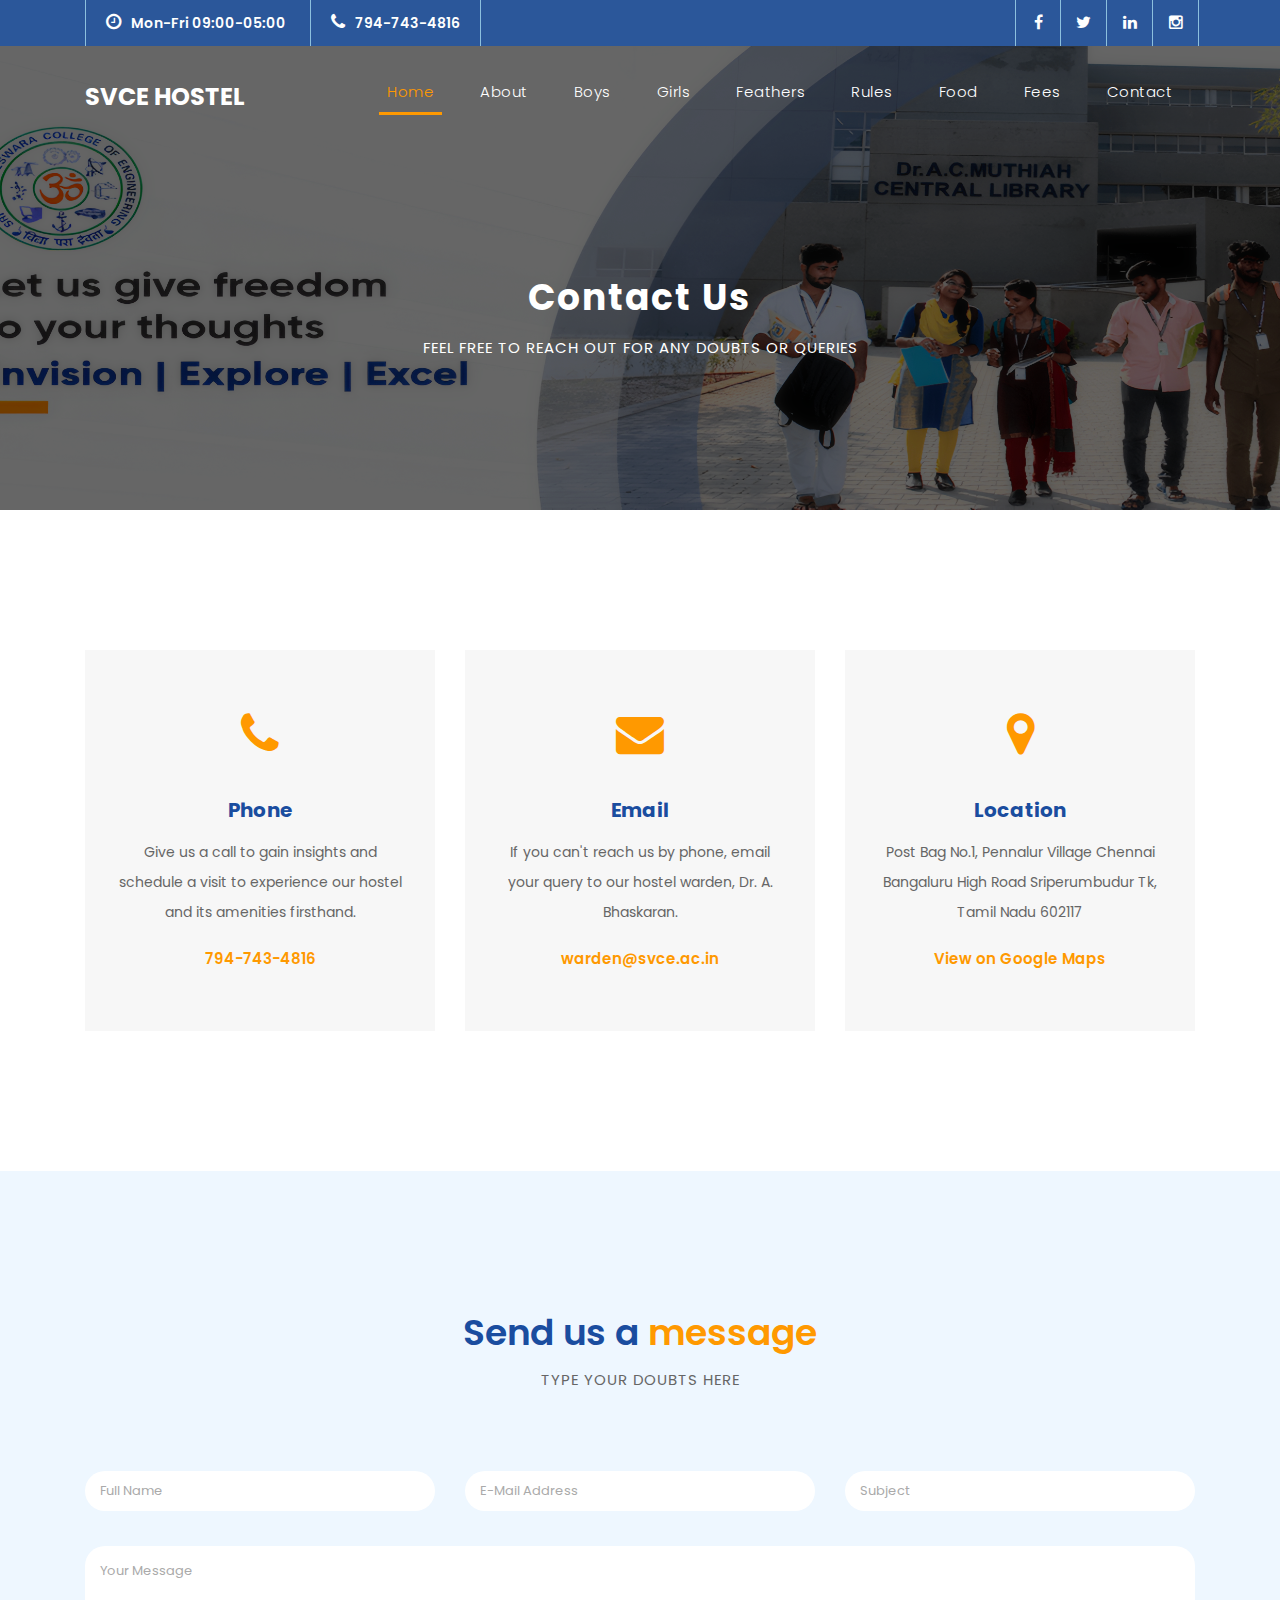
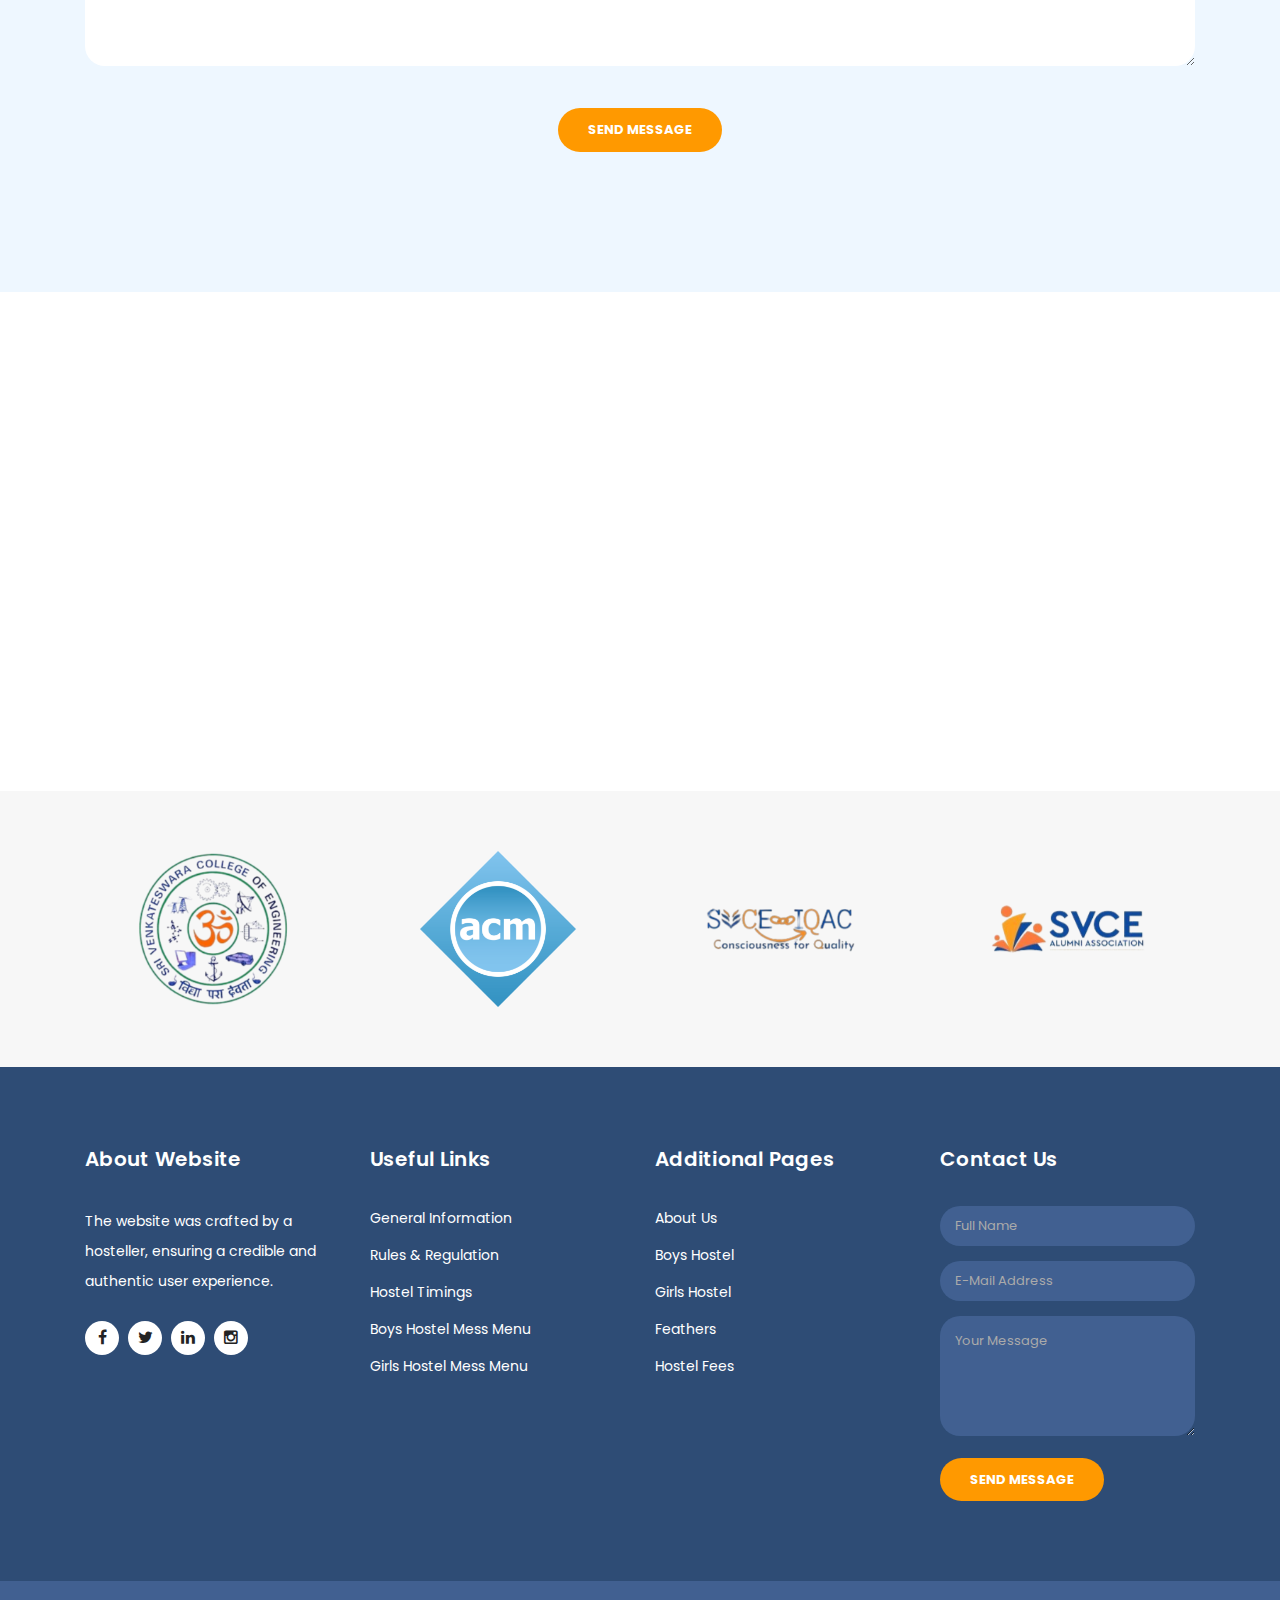
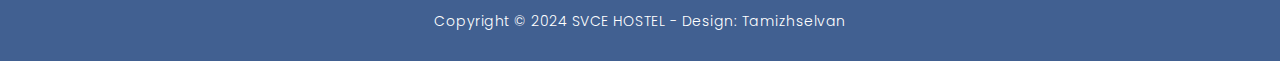
<file: contact.html>
<!DOCTYPE html>
<html lang="en">

<head>

  <meta charset="utf-8">
  <meta name="viewport" content="width=device-width, initial-scale=1, shrink-to-fit=no">
  <meta name="description" content="">
  <meta name="author" content="TemplateMo">
  <link href="https://fonts.googleapis.com/css?family=Poppins:100,200,300,400,500,600,700,800,900&display=swap" rel="stylesheet">

  <title>Contact Page</title>

  <!-- Bootstrap core CSS -->
  <link href="vendor/bootstrap/css/bootstrap.min.css" rel="stylesheet">

  <!-- Additional CSS Files -->
  <link rel="stylesheet" href="assets/css/fontawesome.css">
  <link rel="stylesheet" href="assets/css/main.css">
  <link rel="stylesheet" href="assets/css/owl.css">

</head>

<body>

  <!-- ***** Preloader Start ***** -->
  <div id="preloader">
    <div class="jumper">
      <div></div>
      <div></div>
      <div></div>
    </div>
  </div>
  <!-- ***** Preloader End ***** -->

  <!-- Header -->
  <div class="sub-header">
    <div class="container">
      <div class="row">
        <div class="col-md-8 col-xs-12">
          <ul class="left-info">
            <li><a href="#"><i class="fa fa-clock-o"></i>Mon-Fri 09:00-05:00</a></li>
            <li><a href="#"><i class="fa fa-phone"></i>794-743-4816</a></li>
          </ul>
        </div>
        <div class="col-md-4">
          <ul class="right-icons">
            <li><a href="#"><i class="fa fa-facebook"></i></a></li>
            <li><a href="#"><i class="fa fa-twitter"></i></a></li>
            <li><a href="#"><i class="fa fa-linkedin"></i></a></li>
            <li><a href="#"><i class="fa fa-instagram"></i></a></li>
          </ul>
        </div>
      </div>
    </div>
  </div>

  <header class="">
    <nav class="navbar navbar-expand-lg">
      <div class="container">
        <a class="navbar-brand" href="index.html">
          <h2>SVCE HOSTEL</h2>
        </a>
        <button class="navbar-toggler" type="button" data-toggle="collapse" data-target="#navbarResponsive" aria-controls="navbarResponsive" aria-expanded="false" aria-label="Toggle navigation">
          <span class="navbar-toggler-icon"></span>
        </button>
        <div class="collapse navbar-collapse" id="navbarResponsive">
          <ul class="navbar-nav ml-auto">
            <li class="nav-item active">
              <a class="nav-link" href="index.html">Home
                <span class="sr-only">(current)</span>
              </a>
            </li>
            <li class="nav-item">
              <a class="nav-link" href="about.html"> About </a>
            </li>
            <li class="nav-item">
              <a class="nav-link" href="boysHostel.html">Boys </a>
            </li>
            <li class="nav-item">
              <a class="nav-link" href="girlsHostel.html">Girls </a>
            </li>
            <li class="nav-item">
              <a class="nav-link" href="services.html">Feathers</a>
            </li>
            <li class="nav-item">
              <a class="nav-link" href="rules.html"> Rules </a>
            </li>
            <li class="nav-item">
              <a class="nav-link" href="food.html"> Food </a>
            </li>
            <li class="nav-item">
              <a class="nav-link" href="fees.html"> Fees </a>
            </li>
            <li class="nav-item">
              <a class="nav-link" href="contact.html"> Contact </a>
            </li>
          </ul>
        </div>
      </div>
    </nav>
  </header>

  <!-- Page Content -->
  <div class="page-heading header-text">
    <div class="container">
      <div class="row">
        <div class="col-md-12">
          <h1>Contact Us</h1>
          <span>Feel Free to Reach Out for Any Doubts or Queries</span>
        </div>
      </div>
    </div>
  </div>

  <div class="contact-information">
    <div class="container">
      <div class="row">
        <div class="col-md-4">
          <div class="contact-item">
            <i class="fa fa-phone"></i>
            <h4 style="color: #1A4D9F;">Phone</h4>
            <p>Give us a call to gain insights and schedule a visit to experience our hostel and its amenities firsthand.</p>
            <a href="#">794-743-4816</a>
          </div>
        </div>
        <div class="col-md-4">
          <div class="contact-item">
            <i class="fa fa-envelope"></i>
            <h4 style="color: #1A4D9F;">Email</h4>
            <p>If you can't reach us by phone, email your query to our hostel warden, Dr. A. Bhaskaran.</p>
            <a href="#">warden@svce.ac.in</a>
          </div>
        </div>
        <div class="col-md-4">
          <div class="contact-item">
            <i class="fa fa-map-marker"></i>
            <h4 style="color: #1A4D9F;">Location</h4>
            <p>Post Bag No.1, Pennalur Village Chennai<br>Bangaluru High Road Sriperumbudur Tk, Tamil Nadu 602117</p>
            <a href="#">View on Google Maps</a>
          </div>
        </div>
      </div>
    </div>
  </div>

  <div class="callback-form contact-us" style="background-color: #EEF7FF;">
    <div class="container">
      <div class="row">
        <div class="col-md-12">
          <div class="section-heading">
            <h2>Send us a <em>message</em></h2>
            <span>Type your doubts here</span>
          </div>
        </div>
        <div class="col-md-12">
          <div class="contact-form">
            <form id="contact" action="" method="get">
              <div class="row">
                <div class="col-lg-4 col-md-12 col-sm-12">
                  <fieldset>
                    <input name="name" type="text" class="form-control" id="name" placeholder="Full Name" required="">
                  </fieldset>
                </div>
                <div class="col-lg-4 col-md-12 col-sm-12">
                  <fieldset>
                    <input name="email" type="text" class="form-control" id="email" pattern="[^ @]*@[^ @]*" placeholder="E-Mail Address" required="">
                  </fieldset>
                </div>
                <div class="col-lg-4 col-md-12 col-sm-12">
                  <fieldset>
                    <input name="subject" type="text" class="form-control" id="subject" placeholder="Subject" required="">
                  </fieldset>
                </div>
                <div class="col-lg-12">
                  <fieldset>
                    <textarea name="message" rows="6" class="form-control" id="message" placeholder="Your Message" required=""></textarea>
                  </fieldset>
                </div>
                <div class="col-lg-12">
                  <fieldset>
                    <button type="submit" id="form-submit" class="filled-button">Send Message</button>
                  </fieldset>
                </div>
              </div>
            </form>
          </div>
        </div>
      </div>
    </div>
  </div>

  <div id="map">
    <!-- How to change your own map point
	1. Go to Google Maps
	2. Click on your location point
	3. Click "Share" and choose "Embed map" tab
	4. Copy only URL and paste it within the src="" field below
-->
    <iframe src="https://www.google.com/maps/embed?pb=!1m18!1m12!1m3!1d3887.7633013214136!2d79.96946397454681!3d12.986985514541836!2m3!1f0!2f0!3f0!3m2!1i1024!2i768!4f13.1!3m3!1m2!1s0x3a528cd0cfb6e7ab%3A0x3294da3faad96a9!2sSri%20Venkateswara%20College%20of%20Engineering%20(SVCE)!5e0!3m2!1sen!2sin!4v1716038817549!5m2!1sen!2sin" width="100%" height="500px" frameborder="0" style="border:0" allowfullscreen></iframe>
  </div>

  <div class="partners contact-partners">

    <div class="container">
      <div class="row">
        <div class="col-md-12">
          <div class="owl-partners owl-carousel">

            <div class="partner-item">
              <img src="assets/images/client-01.png" title="1" alt="1">
            </div>

            <div class="partner-item">
              <img src="assets/images/client-03.png" title="3" alt="3">
            </div>

            <div class="partner-item">
              <img src="assets/images/client-04.png" title="3" alt="3">
            </div>

            <div class="partner-item">
              <img src="assets/images/client-02.png" title="2" alt="2">
            </div>

          </div>
        </div>
      </div>
    </div>
  </div>


  <!-- Footer Starts Here -->
  <footer>
    <div class="container">
      <div class="row">
        <div class="col-md-3 footer-item">
          <h4>About Website</h4>
          <p>The website was crafted by a hosteller, ensuring a credible and authentic user experience.</p>
          <ul class="social-icons">
            <li><a rel="nofollow" href="https://fb.com/templatemo" target="_blank"><i class="fa fa-facebook"></i></a></li>
            <li><a href="#"><i class="fa fa-twitter"></i></a></li>
            <li><a href="#"><i class="fa fa-linkedin"></i></a></li>
            <li><a href="#"><i class="fa fa-instagram"></i></a></li>
          </ul>
        </div>
        <div class="col-md-3 footer-item">
          <h4>Useful Links</h4>
          <ul class="menu-list">
            <li><a href="#">General Information</a></li>
            <li><a href="#">Rules & Regulation</a></li>
            <li><a href="#">Hostel Timings</a></li>
            <li><a href="#">Boys Hostel Mess Menu</a></li>
            <li><a href="#">Girls Hostel Mess Menu</a></li>
          </ul>
        </div>
        <div class="col-md-3 footer-item">
          <h4>Additional Pages</h4>
          <ul class="menu-list">
            <li><a href="#">About Us</a></li>
            <li><a href="#">Boys Hostel</a></li>
            <li><a href="#">Girls Hostel</a></li>
            <li><a href="#">Feathers</a></li>
            <li><a href="#">Hostel Fees</a></li>
          </ul>
        </div>
        <div class="col-md-3 footer-item last-item">
          <h4>Contact Us</h4>
          <div class="contact-form">
            <form id="contact footer-contact" action="" method="post">
              <div class="row">
                <div class="col-lg-12 col-md-12 col-sm-12">
                  <fieldset>
                    <input name="name" type="text" class="form-control" id="name" placeholder="Full Name" required="">
                  </fieldset>
                </div>
                <div class="col-lg-12 col-md-12 col-sm-12">
                  <fieldset>
                    <input name="email" type="text" class="form-control" id="email" pattern="[^ @]*@[^ @]*" placeholder="E-Mail Address" required="">
                  </fieldset>
                </div>
                <div class="col-lg-12">
                  <fieldset>
                    <textarea name="message" rows="6" class="form-control" id="message" placeholder="Your Message" required=""></textarea>
                  </fieldset>
                </div>
                <div class="col-lg-12">
                  <fieldset>
                    <button type="submit" id="form-submit" class="filled-button">Send Message</button>
                  </fieldset>
                </div>
              </div>
            </form>
          </div>
        </div>
      </div>
    </div>
  </footer>

  <div class="sub-footer">
    <div class="container">
      <div class="row">
        <div class="col-md-12">
          <p>Copyright &copy; 2024 SVCE HOSTEL

            - Design: <a rel="nofollow noopener" href="" target="_blank">Tamizhselvan</a></p>
        </div>
      </div>
    </div>
  </div>

  <!-- Bootstrap core JavaScript -->
  <script src="vendor/jquery/jquery.min.js"></script>
  <script src="vendor/bootstrap/js/bootstrap.bundle.min.js"></script>

  <!-- Additional Scripts -->
  <script src="assets/js/custom.js"></script>
  <script src="assets/js/owl.js"></script>
  <script src="assets/js/slick.js"></script>
  <script src="assets/js/accordions.js"></script>

  <script language="text/Javascript">
    cleared[0] = cleared[1] = cleared[2] = 0; //set a cleared flag for each field
    function clearField(t) { //declaring the array outside of the
      if (!cleared[t.id]) { // function makes it static and global
        cleared[t.id] = 1; // you could use true and false, but that's more typing
        t.value = ''; // with more chance of typos
        t.style.color = '#fff';
      }
    }
  </script>

</body>

</html>
</file>
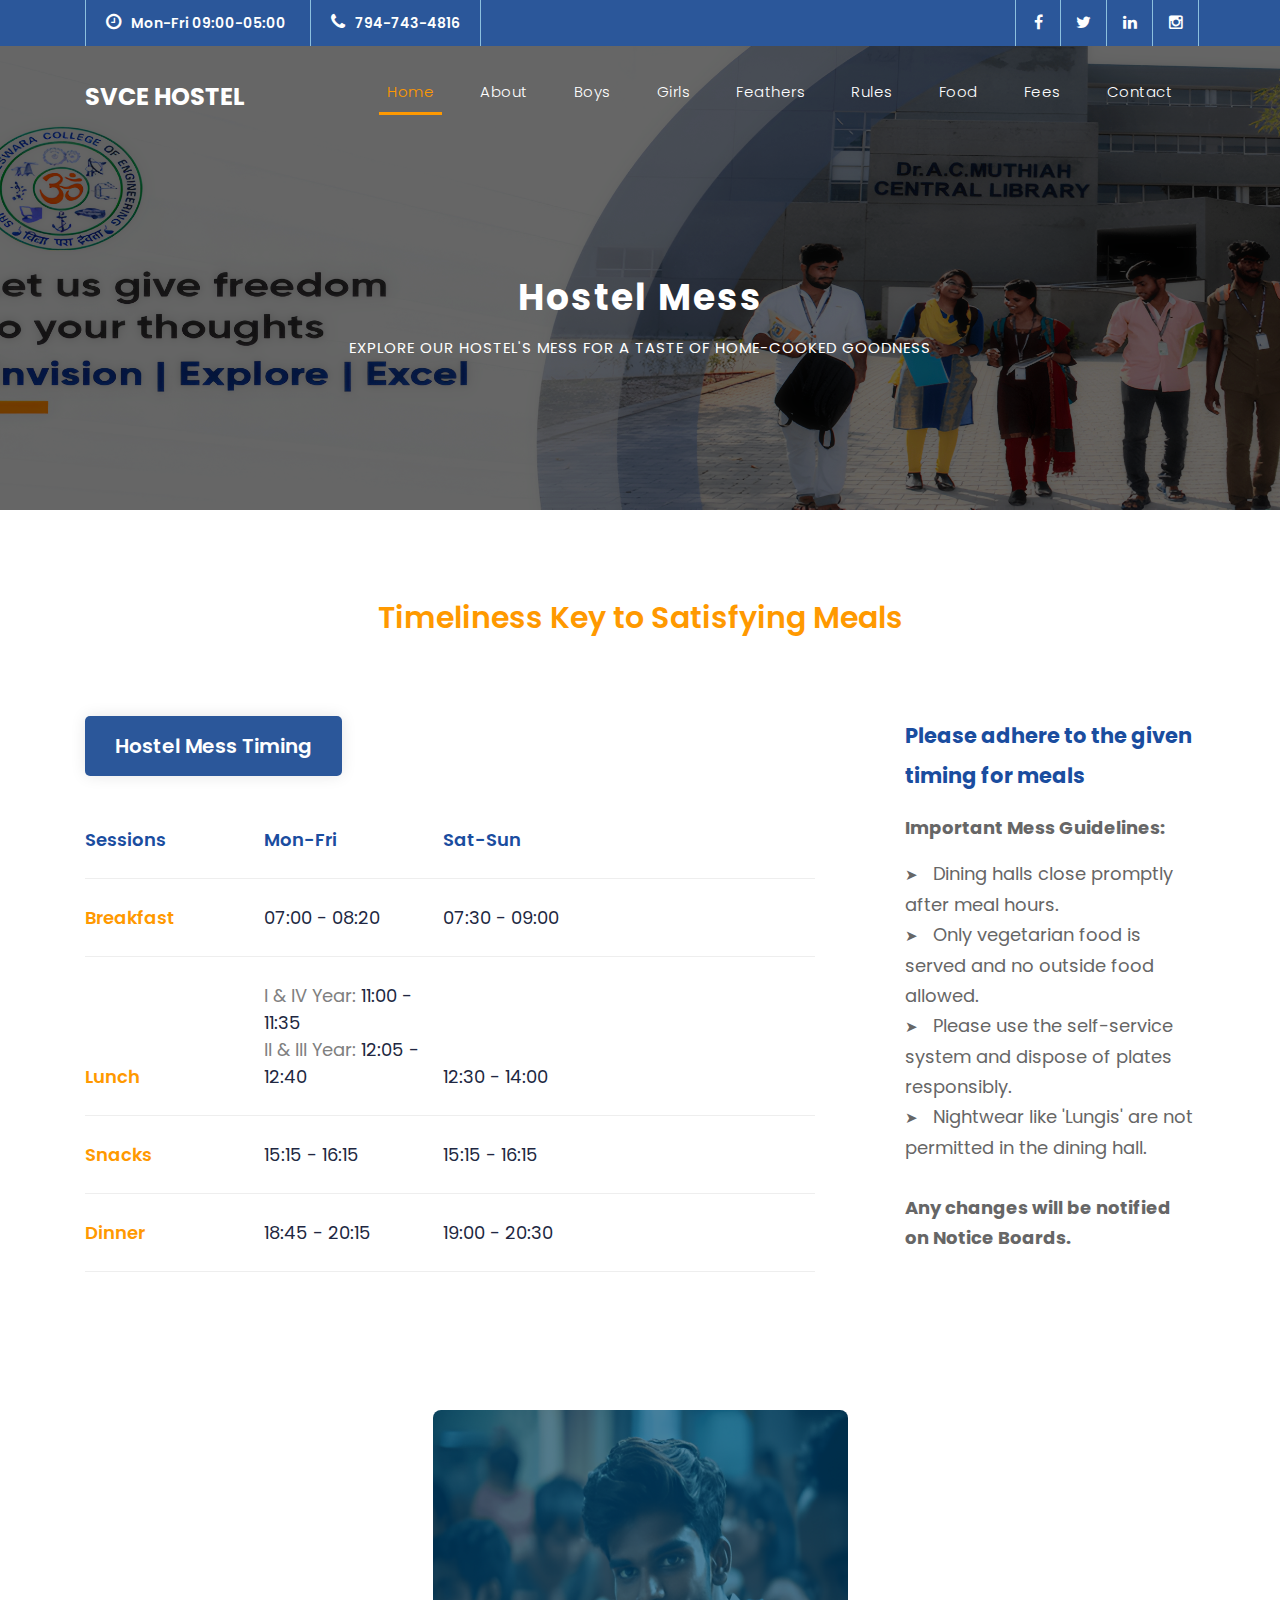
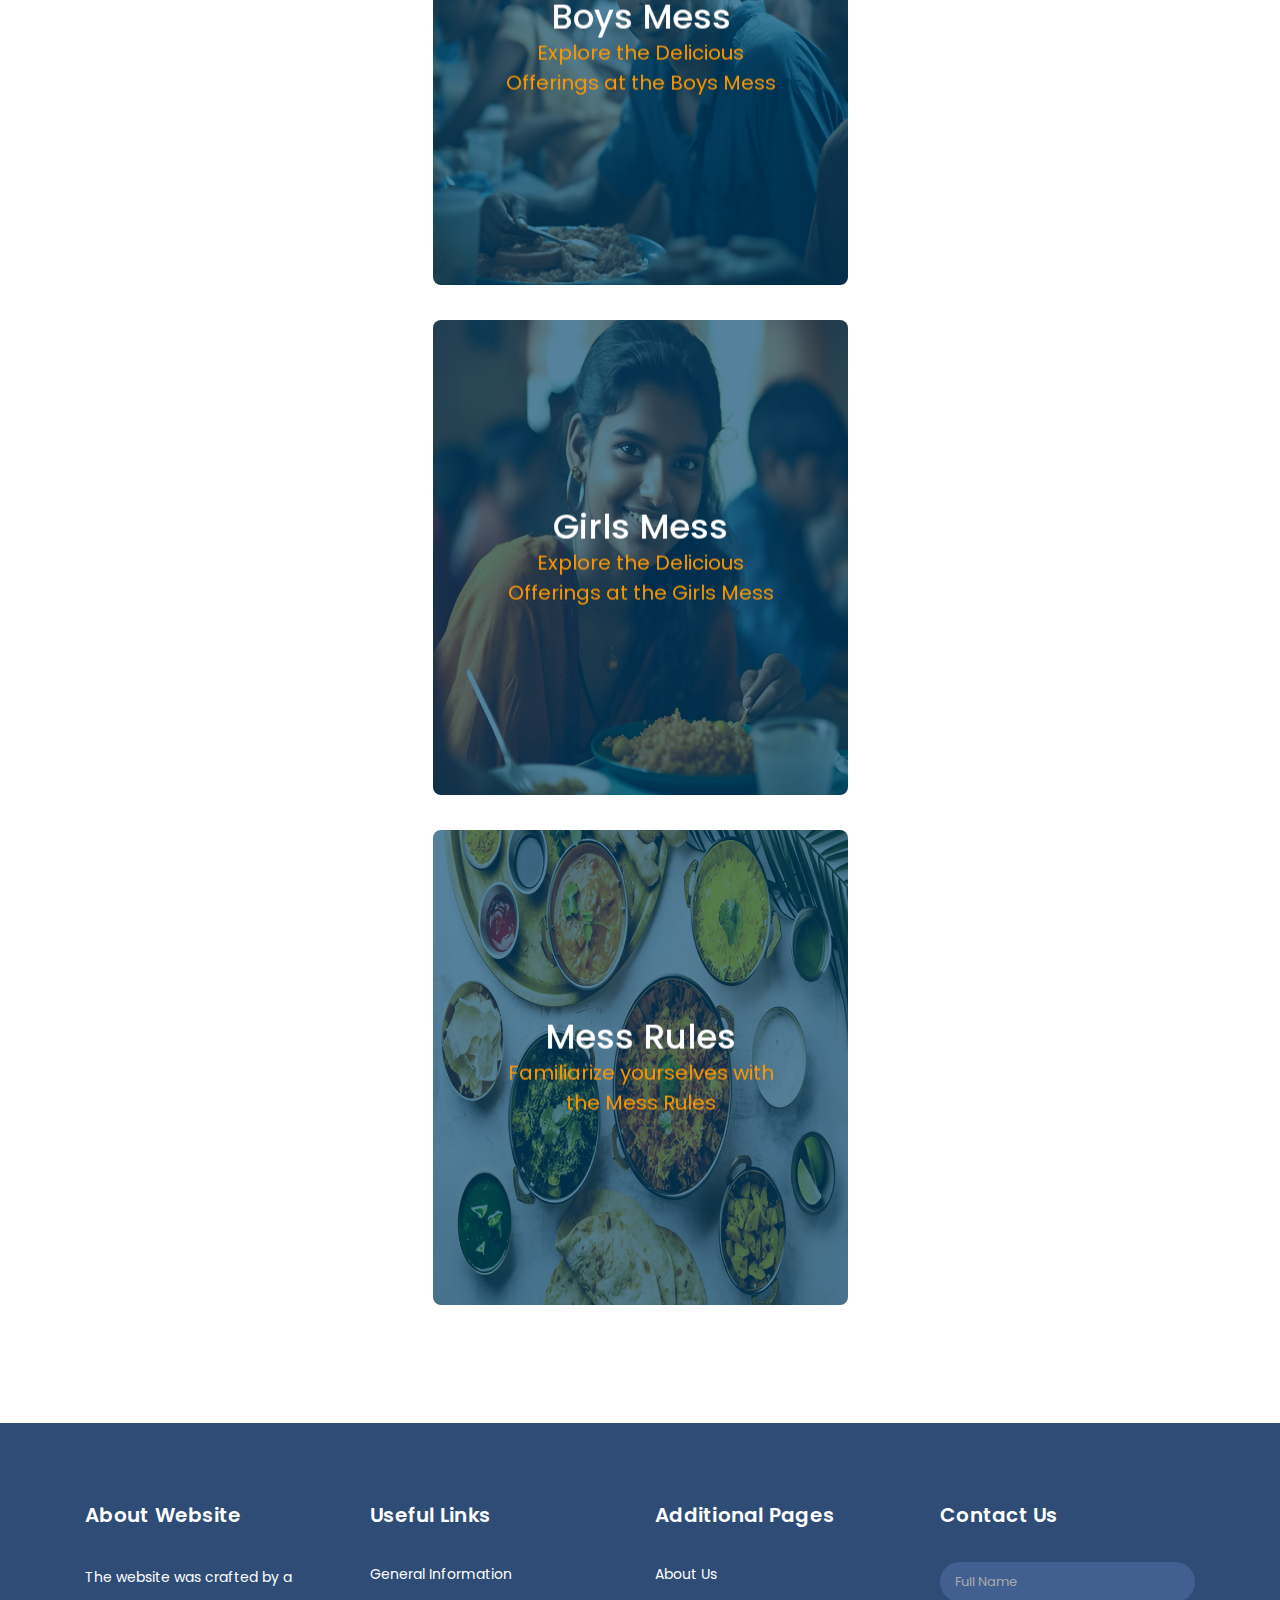
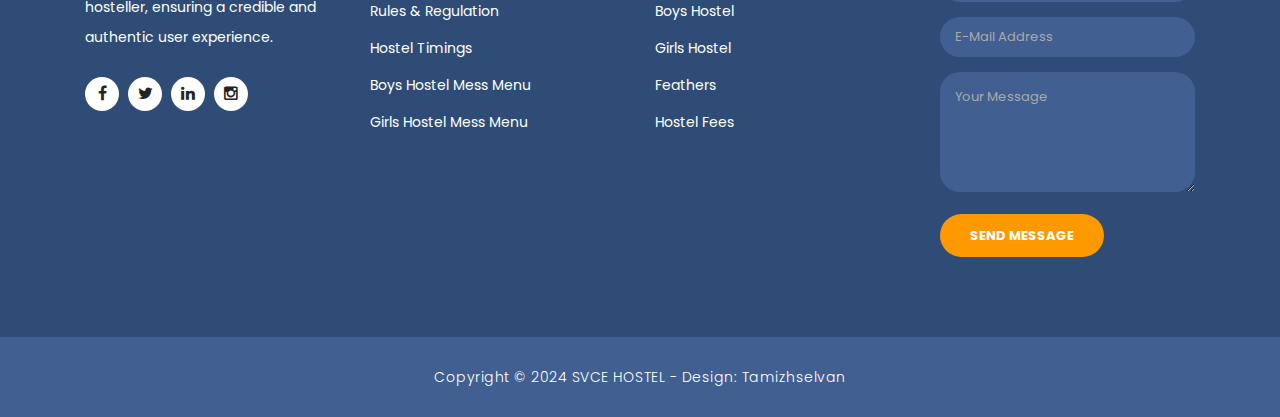
<file: food.html>
<!DOCTYPE html>
<html lang="en">

<head>

  <meta charset="utf-8">
  <meta name="viewport" content="width=device-width, initial-scale=1, shrink-to-fit=no">
  <meta name="description" content="">
  <meta name="author" content="TemplateMo">
  <link href="https://fonts.googleapis.com/css?family=Poppins:100,200,300,400,500,600,700,800,900&display=swap" rel="stylesheet">

  <title>Hostel Food</title>

  <!-- Bootstrap core CSS -->
  <link href="vendor/bootstrap/css/bootstrap.min.css" rel="stylesheet">

  <!-- Additional CSS Files -->
  <link rel="stylesheet" href="assets/css/fontawesome.css">
  <link rel="stylesheet" href="assets/css/main.css">
  <link rel="stylesheet" href="assets/css/owl.css">
  <link rel="stylesheet" href="assets/css/food.css">

  <style>
    html {

      box-sizing: border-box;
    }

    *,
    *:before,
    *:after {
      box-sizing: inherit;
    }

    .textCenter123 {
      text-align: center;
    }

    .colorWhite123 {
      color: #fff;
    }

    .boxContainer123 {
      align-items: center;
      display: flex;
      flex-direction: column;
      justify-content: space-around;
      padding: 35px 15px;
      width: 100%;
    }

    @media screen and (min-width:1380px) {
      .boxContainer123 {
        flex-direction: row
      }
    }

    .boxItem123 {
      position: relative;
      -webkit-backface-visibility: hidden;
      width: 415px;
      margin-bottom: 35px;
      max-width: 100%;
    }

    .flipBox123 {
      -ms-transform-style: preserve-3d;
      transform-style: preserve-3d;
      -webkit-transform-style: preserve-3d;
      perspective: 1000px;
      -webkit-perspective: 1000px;
    }

    .flipBoxFront123,
    .flipBoxBack123 {
      background-size: cover;
      background-position: center;
      border-radius: 8px;
      min-height: 475px;
      -ms-transition: transform 0.7s cubic-bezier(.4, .2, .2, 1);
      transition: transform 0.7s cubic-bezier(.4, .2, .2, 1);
      -webkit-transition: transform 0.7s cubic-bezier(.4, .2, .2, 1);
      -webkit-backface-visibility: hidden;
      backface-visibility: hidden;
    }

    .flipBoxFront123 {
      -ms-transform: rotateY(0deg);
      -webkit-transform: rotateY(0deg);
      transform: rotateY(0deg);
      -webkit-transform-style: preserve-3d;
      -ms-transform-style: preserve-3d;
      transform-style: preserve-3d;
    }

    .flipBox123:hover .flipBoxFront123 {
      -ms-transform: rotateY(-180deg);
      -webkit-transform: rotateY(-180deg);
      transform: rotateY(-180deg);
      -webkit-transform-style: preserve-3d;
      -ms-transform-style: preserve-3d;
      transform-style: preserve-3d;
    }

    .flipBoxBack123 {
      position: absolute;
      top: 0;
      left: 0;
      width: 100%;

      -ms-transform: rotateY(180deg);
      -webkit-transform: rotateY(180deg);
      transform: rotateY(180deg);
      -webkit-transform-style: preserve-3d;
      -ms-transform-style: preserve-3d;
      transform-style: preserve-3d;
    }

    .flipBox123:hover .flipBoxBack123 {
      -ms-transform: rotateY(0deg);
      -webkit-transform: rotateY(0deg);
      transform: rotateY(0deg);
      -webkit-transform-style: preserve-3d;
      -ms-transform-style: preserve-3d;
      transform-style: preserve-3d;
    }

    .flipBox123 .inner123 {
      position: absolute;
      left: 0;
      width: 100%;
      padding: 60px;
      outline: 1px solid transparent;
      -webkit-perspective: inherit;
      perspective: inherit;
      z-index: 2;

      transform: translateY(-50%) translateZ(60px) scale(.94);
      -webkit-transform: translateY(-50%) translateZ(60px) scale(.94);
      -ms-transform: translateY(-50%) translateZ(60px) scale(.94);
      top: 50%;
    }

    .flipBoxHeader123 {
      font-size: 34px;
    }

    .flipBox123 p {
      font-size: 20px;
      line-height: 1.5em;
    }

    .flipBoxImg123 {
      margin-top: 25px;
    }

    .flipBoxButton123 {
      background-color: transparent;
      border: 2px solid #fff;
      border-radius: 2px;
      color: #fff;
      cursor: pointer;
      font-size: 20px;
      font-weight: bold;
      margin-top: 25px;
      padding: 15px 20px;
      text-transform: uppercase;
    }
  </style>


</head>

<body>

  <!-- ***** Preloader Start ***** -->
  <div id="preloader">
    <div class="jumper">
      <div></div>
      <div></div>
      <div></div>
    </div>
  </div>
  <!-- ***** Preloader End ***** -->

  <!-- Header -->
  <div class="sub-header">
    <div class="container">
      <div class="row">
        <div class="col-md-8 col-xs-12">
          <ul class="left-info">
            <li><a href="#"><i class="fa fa-clock-o"></i>Mon-Fri 09:00-05:00</a></li>
            <li><a href="#"><i class="fa fa-phone"></i>794-743-4816</a></li>
          </ul>
        </div>
        <div class="col-md-4">
          <ul class="right-icons">
            <li><a href="#"><i class="fa fa-facebook"></i></a></li>
            <li><a href="#"><i class="fa fa-twitter"></i></a></li>
            <li><a href="#"><i class="fa fa-linkedin"></i></a></li>
            <li><a href="#"><i class="fa fa-instagram"></i></a></li>
          </ul>
        </div>
      </div>
    </div>
  </div>

  <header class="">
    <nav class="navbar navbar-expand-lg">
      <div class="container">
        <a class="navbar-brand" href="index.html">
          <h2>SVCE HOSTEL</h2>
        </a>
        <button class="navbar-toggler" type="button" data-toggle="collapse" data-target="#navbarResponsive" aria-controls="navbarResponsive" aria-expanded="false" aria-label="Toggle navigation">
          <span class="navbar-toggler-icon"></span>
        </button>
        <div class="collapse navbar-collapse" id="navbarResponsive">
          <ul class="navbar-nav ml-auto">
            <li class="nav-item active">
              <a class="nav-link" href="index.html">Home
                <span class="sr-only">(current)</span>
              </a>
            </li>
            <li class="nav-item">
              <a class="nav-link" href="about.html"> About </a>
            </li>
            <li class="nav-item">
              <a class="nav-link" href="boysHostel.html">Boys </a>
            </li>
            <li class="nav-item">
              <a class="nav-link" href="girlsHostel.html">Girls </a>
            </li>
            <li class="nav-item">
              <a class="nav-link" href="services.html">Feathers</a>
            </li>
            <li class="nav-item">
              <a class="nav-link" href="rules.html"> Rules </a>
            </li>
            <li class="nav-item">
              <a class="nav-link" href="food.html"> Food </a>
            </li>
            <li class="nav-item">
              <a class="nav-link" href="fees.html"> Fees </a>
            </li>
            <li class="nav-item">
              <a class="nav-link" href="contact.html"> Contact </a>
            </li>
          </ul>
        </div>
      </div>
    </nav>
  </header>

  <!-- Page Content -->
  <div class="page-heading header-text">
    <div class="container">
      <div class="row">
        <div class="col-md-12">
          <h1>Hostel Mess</h1>
          <span>Explore our hostel's mess for a taste of home-cooked goodness</span>
        </div>
      </div>
    </div>
  </div>

  <section class="about-us" id="about">
    <div class="container">
      <div class="row">
        <div class="col-lg-6 offset-lg-3">
          <div class="section-heading">
            <h2 style="font-size: 30px; color: #FF9900"> Timeliness Key to Satisfying Meals</h4>
          </div>
        </div>
        <div class="col-lg-8">
          <div class="naccs">
            <div class="tabs">
              <div class="row">
                <div class="col-lg-12">
                  <div class="menu">
                    <div class="active gradient-border"><span>Hostel Mess Timing</span></div>

                  </div>
                </div>
                <div class="col-lg-12">
                  <ul class="nacc">
                    <li class="active">
                      <div>
                        <div class="main-list">
                          <span class="title">Sessions</span>
                          <span class="title">Mon-Fri</span>
                          <span class="title">Sat-Sun</span>

                        </div>
                        <div class="list-item">
                          <span class="item item-title">Breakfast
                          </span>
                          <span class="item">07:00 - 08:20</span>

                          <span class="item">07:30 - 09:00</span>

                        </div>
                        <div class="list-item">
                          <span class="item item-title">Lunch</span>
                          <span class="item">
                            <span style="color: grey;">I & IV Year:</span> 11:00 - 11:35
                            <br>
                            <span style="color: grey;">II & III Year:</span> 12:05 - 12:40
                          </span>



                          <span class="item">12:30 - 14:00</span>

                        </div>
                        <div class="list-item">
                          <span class="item item-title">Snacks</span>
                          <span class="item">15:15 - 16:15</span>
                          <span class="item">15:15 - 16:15</span>

                        </div>
                        <div class="list-item last-item">
                          <span class="item item-title">Dinner
                          </span>
                          <span class="item">18:45 - 20:15</span>
                          <span class="item">19:00 - 20:30</span>

                        </div>
                      </div>
                    </li>

                  </ul>
                </div>
              </div>
            </div>
          </div>
        </div>
        <div class="col-lg-4">
          <div class="right-content">
            <h4 style="font-size: 21px;color: #1A4D9F;margin-bottom: 0px;">Please adhere to the given timing for meals</h4>

            <p style="font-size: 18px; "><span style="font-weight: bold; line-height: 3.5;"> Important Mess Guidelines: </span><br>
              <!-- <span style="line-height: 3.5;"></span><br> -->
              <span style="font-size: 15px; margin-right: 10px;">➤</span> Dining halls close promptly after meal hours.<br>
              <span style="font-size: 15px; margin-right: 10px;">➤</span> Only vegetarian food is served and no outside food allowed.<br>
              <span style="font-size: 15px; margin-right: 10px;">➤</span> Please use the self-service system and dispose of plates responsibly.<br>
              <span style="font-size: 15px; margin-right: 10px;">➤</span> Nightwear like 'Lungis' are not permitted in the dining hall.<br><br>


              <span style="font-weight: bold;"> Any changes will be notified on Notice Boards. </span>
            </p>

          </div>

        </div>
      </div>
    </div>
  </section>

  <!-- . -->

  <br><br><br>
  <section>
    <div class="boxContainer123">
      <div class="boxItem123">
        <div class="flipBox123">
          <div class="flipBoxFront123 textCenter123" style="background-image: url('assets/images/mimage.png');">
            <div class="inner123 colorWhite123">
              <h3 class="flipBoxHeader123" style="color: #fff">Boys Mess</h3>
              <p style="color: #FF9900;">Explore the Delicious Offerings at the Boys Mess</p>

            </div>
          </div>
          <div class="flipBoxBack123 textCenter123" style="background-image: url('assets/images/mimage.png');">
            <div class="inner123 colorWhite123">
              <h3 class="flipBoxHeader123" style="color: #fff">Boys Mess</h3>
              <p style="color: #FF9900">Explore the Delicious Offerings at the Boys Mess</p>
              <button class="flipBoxButton123" onclick="window.open('assets/SVCE-Boys-Hostel-Menu.pdf', '_blank')">Check Out</button>



            </div>
          </div>
        </div>
      </div>
      <div class="boxItem123">
        <div class="flipBox123">
          <div class="flipBoxFront123 textCenter123" style="background-image: url('assets/images/gimage.png');">
            <div class="inner123 colorWhite123">
              <h3 class="flipBoxHeader123" style="color: #fff">Girls Mess</h3>
              <p style="color: #FF9900">Explore the Delicious Offerings at the Girls Mess</p>

            </div>
          </div>
          <div class="flipBoxBack123 textCenter123" style="background-image: url('assets/images/gimage.png');">
            <div class="inner123 colorWhite123">
              <h3 class="flipBoxHeader123" style="color: #fff">Girls Mess</h3>
              <p style="color: #FF9900">Explore the Delicious Offerings at the Girls Mess</p>
              <button class="flipBoxButton123" onclick="window.open('assets/SVCE-Girls-Hostel-Menu.pdf', '_blank')">Check Out</button>

            </div>
          </div>
        </div>
      </div>
      <div class="boxItem123">
        <div class="flipBox123">
          <div class="flipBoxFront123 textCenter123 filter-" style="background-image: url('assets/images/menu.png');">
            <div class="inner123 colorWhite123">
              <h3 class="flipBoxHeader123" style="color: #fff">Mess Rules</h3>
              <p style="color: #FF9900">Familiarize yourselves with the Mess Rules</p>

            </div>
          </div>
          <div class="flipBoxBack123 textCenter123" style="background-image: url('assets/images/menu.png');">
            <div class="inner123 colorWhite123">
              <h3 class="flipBoxHeader123" style="color: #fff">Mess Rules</h3>
              <p style="color: #FF9900">Familiarize yourselves with the Mess Rules</p>
              <button class="flipBoxButton123" onclick="window.open('assets/Hostel-Mess-Timing.pdf', '_blank')">Check Out</button>
            </div>
          </div>
        </div>
      </div>
    </div>
  </section>



  <!-- . -->
  <br><br>

  <!-- Footer Starts Here -->
  <footer>
    <div class="container">
      <div class="row">
        <div class="col-md-3 footer-item">
          <h4>About Website</h4>
          <p>The website was crafted by a hosteller, ensuring a credible and authentic user experience.</p>
          <ul class="social-icons">
            <li><a rel="nofollow" href="https://fb.com/templatemo" target="_blank"><i class="fa fa-facebook"></i></a></li>
            <li><a href="#"><i class="fa fa-twitter"></i></a></li>
            <li><a href="#"><i class="fa fa-linkedin"></i></a></li>
            <li><a href="#"><i class="fa fa-instagram"></i></a></li>
          </ul>
        </div>
        <div class="col-md-3 footer-item">
          <h4>Useful Links</h4>
          <ul class="menu-list">
            <li><a href="#">General Information</a></li>
            <li><a href="#">Rules & Regulation</a></li>
            <li><a href="#">Hostel Timings</a></li>
            <li><a href="#">Boys Hostel Mess Menu</a></li>
            <li><a href="#">Girls Hostel Mess Menu</a></li>
          </ul>
        </div>
        <div class="col-md-3 footer-item">
          <h4>Additional Pages</h4>
          <ul class="menu-list">
            <li><a href="#">About Us</a></li>
            <li><a href="#">Boys Hostel</a></li>
            <li><a href="#">Girls Hostel</a></li>
            <li><a href="#">Feathers</a></li>
            <li><a href="#">Hostel Fees</a></li>
          </ul>
        </div>
        <div class="col-md-3 footer-item last-item">
          <h4>Contact Us</h4>
          <div class="contact-form">
            <form id="contact footer-contact" action="" method="post">
              <div class="row">
                <div class="col-lg-12 col-md-12 col-sm-12">
                  <fieldset>
                    <input name="name" type="text" class="form-control" id="name" placeholder="Full Name" required="">
                  </fieldset>
                </div>
                <div class="col-lg-12 col-md-12 col-sm-12">
                  <fieldset>
                    <input name="email" type="text" class="form-control" id="email" pattern="[^ @]*@[^ @]*" placeholder="E-Mail Address" required="">
                  </fieldset>
                </div>
                <div class="col-lg-12">
                  <fieldset>
                    <textarea name="message" rows="6" class="form-control" id="message" placeholder="Your Message" required=""></textarea>
                  </fieldset>
                </div>
                <div class="col-lg-12">
                  <fieldset>
                    <button type="submit" id="form-submit" class="filled-button">Send Message</button>
                  </fieldset>
                </div>
              </div>
            </form>
          </div>
        </div>
      </div>
    </div>
  </footer>

  <div class="sub-footer">
    <div class="container">
      <div class="row">
        <div class="col-md-12">
          <p>Copyright &copy; 2024 SVCE HOSTEL

            - Design: <a rel="nofollow noopener" href="" target="_blank">Tamizhselvan</a></p>
        </div>
      </div>
    </div>
  </div>
  <!-- Bootstrap core JavaScript -->
  <script src="vendor/jquery/jquery.min.js"></script>
  <script src="vendor/bootstrap/js/bootstrap.bundle.min.js"></script>

  <!-- Additional Scripts -->
  <script src="assets/js/custom.js"></script>
  <script src="assets/js/owl.js"></script>
  <script src="assets/js/slick.js"></script>
  <script src="assets/js/accordions.js"></script>

  <script language="text/Javascript">
    cleared[0] = cleared[1] = cleared[2] = 0; //set a cleared flag for each field
    function clearField(t) { //declaring the array outside of the
      if (!cleared[t.id]) { // function makes it static and global
        cleared[t.id] = 1; // you could use true and false, but that's more typing
        t.value = ''; // with more chance of typos
        t.style.color = '#fff';
      }
    }
  </script>

</body>

</html>
</file>
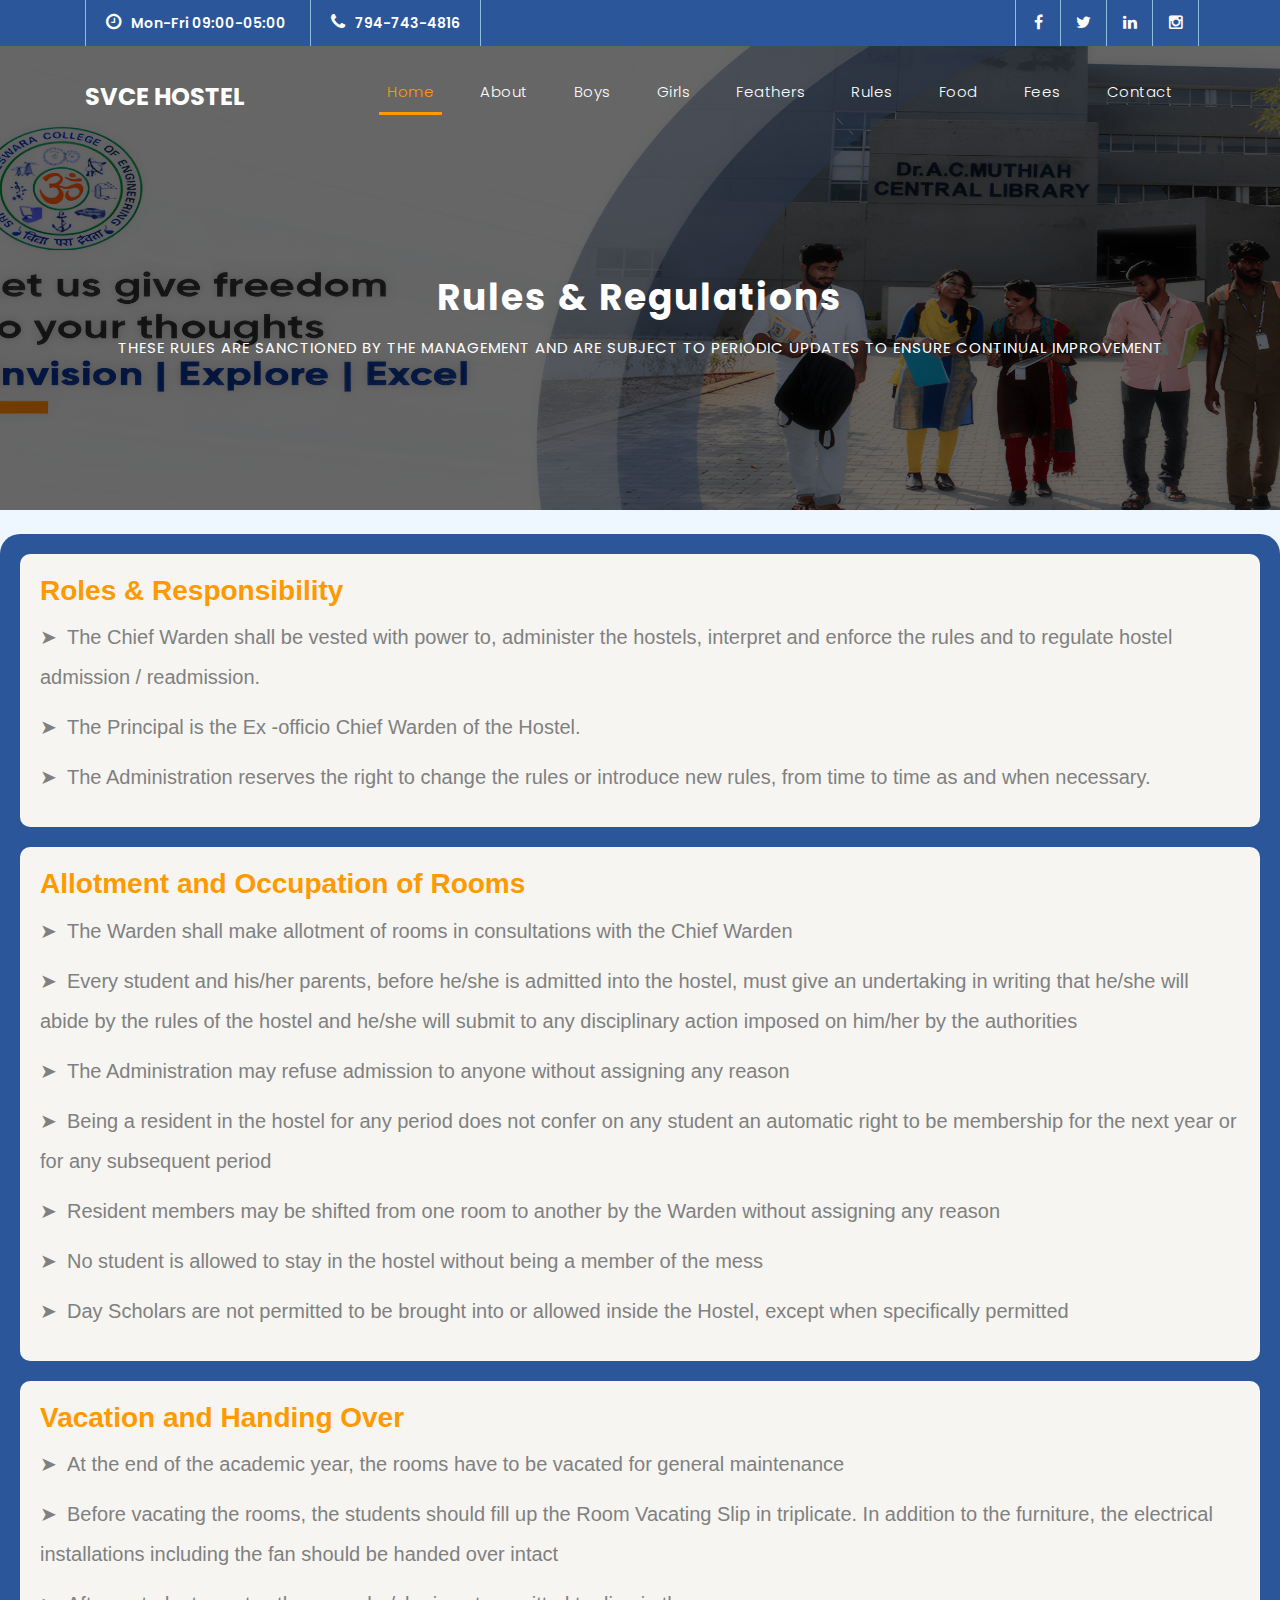
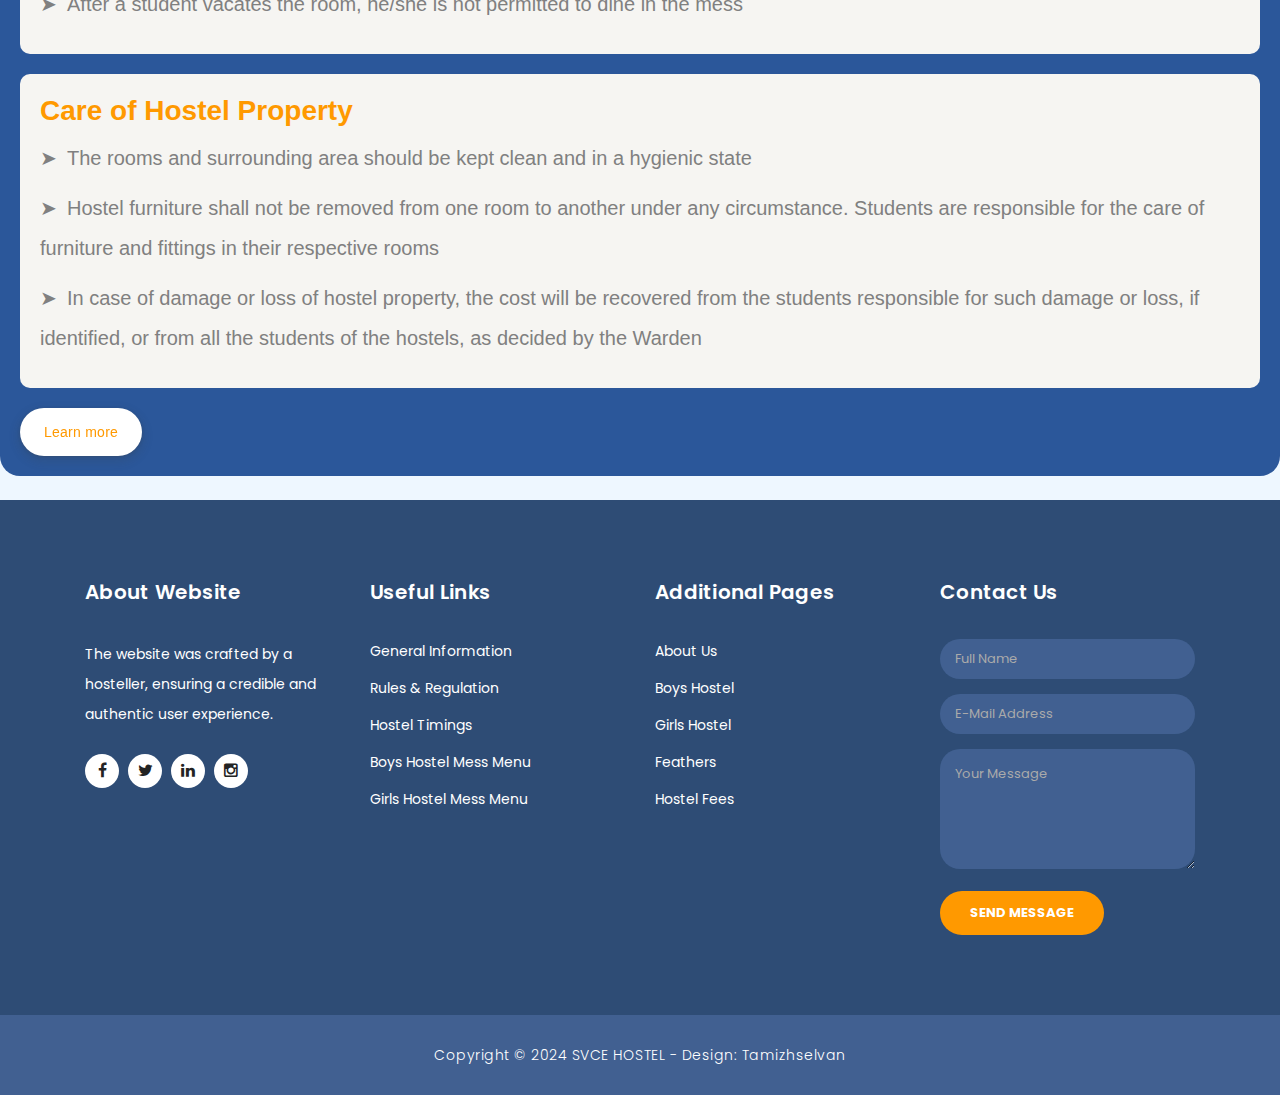
<file: rules.html>
<!DOCTYPE html>
<html lang="en">

<head>

  <meta charset="utf-8">
  <meta name="viewport" content="width=device-width, initial-scale=1, shrink-to-fit=no">
  <meta name="description" content="">
  <meta name="author" content="TemplateMo">
  <link href="https://fonts.googleapis.com/css?family=Poppins:100,200,300,400,500,600,700,800,900&display=swap" rel="stylesheet">

  <title> Rules & Regulations </title>

  <!-- Bootstrap core CSS -->
  <link href="vendor/bootstrap/css/bootstrap.min.css" rel="stylesheet">

  <!-- Additional CSS Files -->
  <link rel="stylesheet" href="assets/css/fontawesome.css">
  <link rel="stylesheet" href="assets/css/main.css">
  <link rel="stylesheet" href="assets/css/owl.css">

  <style>
    section {
      font-family: Arial, sans-serif;
      font-size: 20px;
      line-height: 2;
      color: grey;
      background-color: #2B579A;
      padding: 20px;
      max-width: 1470px;
      /* Adjust the maximum width as needed */
      margin: 0 auto;
      /* Centers the section horizontally */
      border-radius: 20px;
    }

    .rule {
      color: #FF9900;
      font-weight: bold;
    }

    .button-17 {
      align-items: center;
      appearance: none;
      background-color: #fff;
      border-radius: 24px;
      border-style: none;
      box-shadow: rgba(0, 0, 0, .2) 0 3px 5px -1px, rgba(0, 0, 0, .14) 0 6px 10px 0, rgba(0, 0, 0, .12) 0 1px 18px 0;
      box-sizing: border-box;
      color: #FF9900;
      cursor: pointer;
      display: inline-flex;
      fill: currentcolor;
      /* font-family: "Google Sans", Roboto, Arial, sans-serif; */
      font-size: 14px;
      font-weight: 500;
      height: 48px;
      justify-content: center;
      letter-spacing: .25px;
      line-height: normal;
      max-width: 100%;
      overflow: visible;
      padding: 2px 24px;
      position: relative;
      text-align: center;
      text-transform: none;
      transition: box-shadow 280ms cubic-bezier(.4, 0, .2, 1), opacity 15ms linear 30ms, transform 270ms cubic-bezier(0, 0, .2, 1) 0ms;
      user-select: none;
      -webkit-user-select: none;
      touch-action: manipulation;
      width: auto;
      will-change: transform, opacity;
      z-index: 0;
    }

    .button-17:hover {
      background: #F6F9FE;
      color: #174ea6;
    }

    .button-17:active {
      box-shadow: 0 4px 4px 0 rgb(60 64 67 / 30%), 0 8px 12px 6px rgb(60 64 67 / 15%);
      outline: none;
    }

    .button-17:focus {
      outline: none;
      border: 2px solid #4285f4;
    }

    .button-17:not(:disabled) {
      box-shadow: rgba(60, 64, 67, .3) 0 1px 3px 0, rgba(60, 64, 67, .15) 0 4px 8px 3px;
    }

    .button-17:not(:disabled):hover {
      box-shadow: rgba(60, 64, 67, .3) 0 2px 3px 0, rgba(60, 64, 67, .15) 0 6px 10px 4px;
    }

    .button-17:not(:disabled):focus {
      box-shadow: rgba(60, 64, 67, .3) 0 1px 3px 0, rgba(60, 64, 67, .15) 0 4px 8px 3px;
    }

    .button-17:not(:disabled):active {
      box-shadow: rgba(60, 64, 67, .3) 0 4px 4px 0, rgba(60, 64, 67, .15) 0 8px 12px 6px;
    }

    .button-17:disabled {
      box-shadow: rgba(60, 64, 67, .3) 0 1px 3px 0, rgba(60, 64, 67, .15) 0 4px 8px 3px;
    }
  </style>



</head>

<body style="background-color: #EEF7FF;">

  <!-- ***** Preloader Start ***** -->
  <div id="preloader">
    <div class="jumper">
      <div></div>
      <div></div>
      <div></div>
    </div>
  </div>
  <!-- ***** Preloader End ***** -->

  <!-- Header -->
  <div class="sub-header">
    <div class="container">
      <div class="row">
        <div class="col-md-8 col-xs-12">
          <ul class="left-info">
            <li><a href="#"><i class="fa fa-clock-o"></i>Mon-Fri 09:00-05:00</a></li>
            <li><a href="#"><i class="fa fa-phone"></i>794-743-4816</a></li>
          </ul>
        </div>
        <div class="col-md-4">
          <ul class="right-icons">
            <li><a href="#"><i class="fa fa-facebook"></i></a></li>
            <li><a href="#"><i class="fa fa-twitter"></i></a></li>
            <li><a href="#"><i class="fa fa-linkedin"></i></a></li>
            <li><a href="#"><i class="fa fa-instagram"></i></a></li>
          </ul>
        </div>
      </div>
    </div>
  </div>

  <header class="">
    <nav class="navbar navbar-expand-lg">
      <div class="container">
        <a class="navbar-brand" href="index.html">
          <h2>SVCE HOSTEL</h2>
        </a>
        <button class="navbar-toggler" type="button" data-toggle="collapse" data-target="#navbarResponsive" aria-controls="navbarResponsive" aria-expanded="false" aria-label="Toggle navigation">
          <span class="navbar-toggler-icon"></span>
        </button>
        <div class="collapse navbar-collapse" id="navbarResponsive">
          <ul class="navbar-nav ml-auto">
            <li class="nav-item active">
              <a class="nav-link" href="index.html">Home
                <span class="sr-only">(current)</span>
              </a>
            </li>
            <li class="nav-item">
              <a class="nav-link" href="about.html"> About </a>
            </li>
            <li class="nav-item">
              <a class="nav-link" href="boysHostel.html">Boys </a>
            </li>
            <li class="nav-item">
              <a class="nav-link" href="girlsHostel.html">Girls </a>
            </li>
            <li class="nav-item">
              <a class="nav-link" href="services.html">Feathers</a>
            </li>
            <li class="nav-item">
              <a class="nav-link" href="rules.html"> Rules </a>
            </li>
            <li class="nav-item">
              <a class="nav-link" href="food.html"> Food </a>
            </li>
            <li class="nav-item">
              <a class="nav-link" href="fees.html"> Fees </a>
            </li>
            <li class="nav-item">
              <a class="nav-link" href="contact.html"> Contact </a>
            </li>
          </ul>
        </div>
      </div>
    </nav>
  </header>

  <!-- Page Content -->
  <div class="page-heading header-text">
    <div class="container">
      <div class="row">
        <div class="col-md-12">
          <h1>Rules & Regulations</h1>
          <span>These rules are sanctioned by the management and are subject to periodic updates to ensure continual improvement</span>
        </div>
      </div>
    </div>
  </div>

  <br>
  <!-- . -->
  <section>
    <div style="background-color: #F6F5F2; padding: 20px; margin-bottom: 20px; border-radius: 10px;">
      <h3 style="margin-bottom: 10px;" class="rule">Roles & Responsibility</h3>
      <ul style="list-style: none; padding-left: 0;">
        <li style="margin-bottom: 10px;"><span style="font-size: 20px; margin-right: 10px;">➤</span>The Chief Warden shall be vested with power to, administer the hostels, interpret and enforce the rules and to regulate hostel admission /
          readmission.</li>
        <li style="margin-bottom: 10px;"><span style="font-size: 20px; margin-right: 10px;">➤</span>The Principal is the Ex -officio Chief Warden of the Hostel.</li>
        <li style="margin-bottom: 10px;"><span style="font-size: 20px; margin-right: 10px;">➤</span>The Administration reserves the right to change the rules or introduce new rules, from time to time as and when necessary.</li>
      </ul>
    </div>

    <div style="background-color: #F6F5F2; padding: 20px; margin-bottom: 20px; border-radius: 10px;">
      <h3 style="margin-bottom: 10px;" class="rule">Allotment and Occupation of Rooms</h3>
      <ul style="list-style: none; padding-left: 0;">
        <li style="margin-bottom: 10px;"><span style="font-size: 20px; margin-right: 10px;">➤</span>The Warden shall make allotment of rooms in consultations with the Chief Warden</li>
        <li style="margin-bottom: 10px;"><span style="font-size: 20px; margin-right: 10px;">➤</span>Every student and his/her parents, before he/she is admitted into the hostel, must give an undertaking in writing that he/she will abide by the rules
          of the hostel and he/she will submit to any disciplinary action imposed on him/her by the authorities</li>
        <li style="margin-bottom: 10px;"><span style="font-size: 20px; margin-right: 10px;">➤</span>The Administration may refuse admission to anyone without assigning any reason</li>
        <li style="margin-bottom: 10px;"><span style="font-size: 20px; margin-right: 10px;">➤</span>Being a resident in the hostel for any period does not confer on any student an automatic right to be membership for the next year or for any
          subsequent period</li>
        <li style="margin-bottom: 10px;"><span style="font-size: 20px; margin-right: 10px;">➤</span>Resident members may be shifted from one room to another by the Warden without assigning any reason</li>
        <li style="margin-bottom: 10px;"><span style="font-size: 20px; margin-right: 10px;">➤</span>No student is allowed to stay in the hostel without being a member of the mess</li>
        <li style="margin-bottom: 10px;"><span style="font-size: 20px; margin-right: 10px;">➤</span>Day Scholars are not permitted to be brought into or allowed inside the Hostel, except when specifically permitted</li>
      </ul>
    </div>

    <div style="background-color: #F6F5F2; padding: 20px; margin-bottom: 20px; border-radius: 10px;">
      <h3 style="margin-bottom: 10px;" class="rule">Vacation and Handing Over</h3>
      <ul style="list-style: none; padding-left: 0;">
        <li style="margin-bottom: 10px;"><span style="font-size: 20px; margin-right: 10px;">➤</span>At the end of the academic year, the rooms have to be vacated for general maintenance</li>
        <li style="margin-bottom: 10px;"><span style="font-size: 20px; margin-right: 10px;">➤</span>Before vacating the rooms, the students should fill up the Room Vacating Slip in triplicate. In addition to the furniture, the electrical
          installations including the fan should be handed over intact</li>
        <li style="margin-bottom: 10px;"><span style="font-size: 20px; margin-right: 10px;">➤</span>After a student vacates the room, he/she is not permitted to dine in the mess</li>
      </ul>
    </div>

    <div style="background-color: #F6F5F2; padding: 20px; margin-bottom: 20px; border-radius: 10px;">
      <h3 style="margin-bottom: 10px;" class="rule">Care of Hostel Property</h3>
      <ul style="list-style: none; padding-left: 0;">
        <li style="margin-bottom: 10px;"><span style="font-size: 20px; margin-right: 10px;">➤</span>The rooms and surrounding area should be kept clean and in a hygienic state</li>
        <li style="margin-bottom: 10px;"><span style="font-size: 20px; margin-right: 10px;">➤</span>Hostel furniture shall not be removed from one room to another under any circumstance. Students are responsible for the care of furniture and
          fittings in their respective rooms</li>
        <li style="margin-bottom: 10px;"><span style="font-size: 20px; margin-right: 10px;">➤</span>In case of damage or loss of hostel property, the cost will be recovered from the students responsible for such damage or loss, if identified, or
          from all the students of the hostels, as decided by the Warden</li>
      </ul>

    </div>

   <button class="button-17" role="button" onclick="window.open('assets/Rules.pdf', '_blank')">Learn more</button>
  </section>
  <br>
  <!-- . -->


  <!-- Footer Starts Here -->
  <footer>
    <div class="container">
      <div class="row">
        <div class="col-md-3 footer-item">
          <h4>About Website</h4>
          <p>The website was crafted by a hosteller, ensuring a credible and authentic user experience.</p>
          <ul class="social-icons">
            <li><a rel="nofollow" href="https://fb.com/templatemo" target="_blank"><i class="fa fa-facebook"></i></a></li>
            <li><a href="#"><i class="fa fa-twitter"></i></a></li>
            <li><a href="#"><i class="fa fa-linkedin"></i></a></li>
            <li><a href="#"><i class="fa fa-instagram"></i></a></li>
          </ul>
        </div>
        <div class="col-md-3 footer-item">
          <h4>Useful Links</h4>
          <ul class="menu-list">
            <li><a href="#">General Information</a></li>
            <li><a href="#">Rules & Regulation</a></li>
            <li><a href="#">Hostel Timings</a></li>
            <li><a href="#">Boys Hostel Mess Menu</a></li>
            <li><a href="#">Girls Hostel Mess Menu</a></li>
          </ul>
        </div>
        <div class="col-md-3 footer-item">
          <h4>Additional Pages</h4>
          <ul class="menu-list">
            <li><a href="#">About Us</a></li>
            <li><a href="#">Boys Hostel</a></li>
            <li><a href="#">Girls Hostel</a></li>
            <li><a href="#">Feathers</a></li>
            <li><a href="#">Hostel Fees</a></li>
          </ul>
        </div>
        <div class="col-md-3 footer-item last-item">
          <h4>Contact Us</h4>
          <div class="contact-form">
            <form id="contact footer-contact" action="" method="post">
              <div class="row">
                <div class="col-lg-12 col-md-12 col-sm-12">
                  <fieldset>
                    <input name="name" type="text" class="form-control" id="name" placeholder="Full Name" required="">
                  </fieldset>
                </div>
                <div class="col-lg-12 col-md-12 col-sm-12">
                  <fieldset>
                    <input name="email" type="text" class="form-control" id="email" pattern="[^ @]*@[^ @]*" placeholder="E-Mail Address" required="">
                  </fieldset>
                </div>
                <div class="col-lg-12">
                  <fieldset>
                    <textarea name="message" rows="6" class="form-control" id="message" placeholder="Your Message" required=""></textarea>
                  </fieldset>
                </div>
                <div class="col-lg-12">
                  <fieldset>
                    <button type="submit" id="form-submit" class="filled-button">Send Message</button>
                  </fieldset>
                </div>
              </div>
            </form>
          </div>
        </div>
      </div>
    </div>
  </footer>

  <div class="sub-footer">
    <div class="container">
      <div class="row">
        <div class="col-md-12">
          <p>Copyright &copy; 2024 SVCE HOSTEL

            - Design: <a rel="nofollow noopener" href="" target="_blank">Tamizhselvan</a></p>
        </div>
      </div>
    </div>
  </div>

  <!-- Bootstrap core JavaScript -->
  <script src="vendor/jquery/jquery.min.js"></script>
  <script src="vendor/bootstrap/js/bootstrap.bundle.min.js"></script>

  <!-- Additional Scripts -->
  <script src="assets/js/custom.js"></script>
  <script src="assets/js/owl.js"></script>
  <script src="assets/js/slick.js"></script>
  <script src="assets/js/accordions.js"></script>

  <script language="text/Javascript">
    cleared[0] = cleared[1] = cleared[2] = 0; //set a cleared flag for each field
    function clearField(t) { //declaring the array outside of the
      if (!cleared[t.id]) { // function makes it static and global
        cleared[t.id] = 1; // you could use true and false, but that's more typing
        t.value = ''; // with more chance of typos
        t.style.color = '#fff';
      }
    }
  </script>

</body>

</html>
</file>
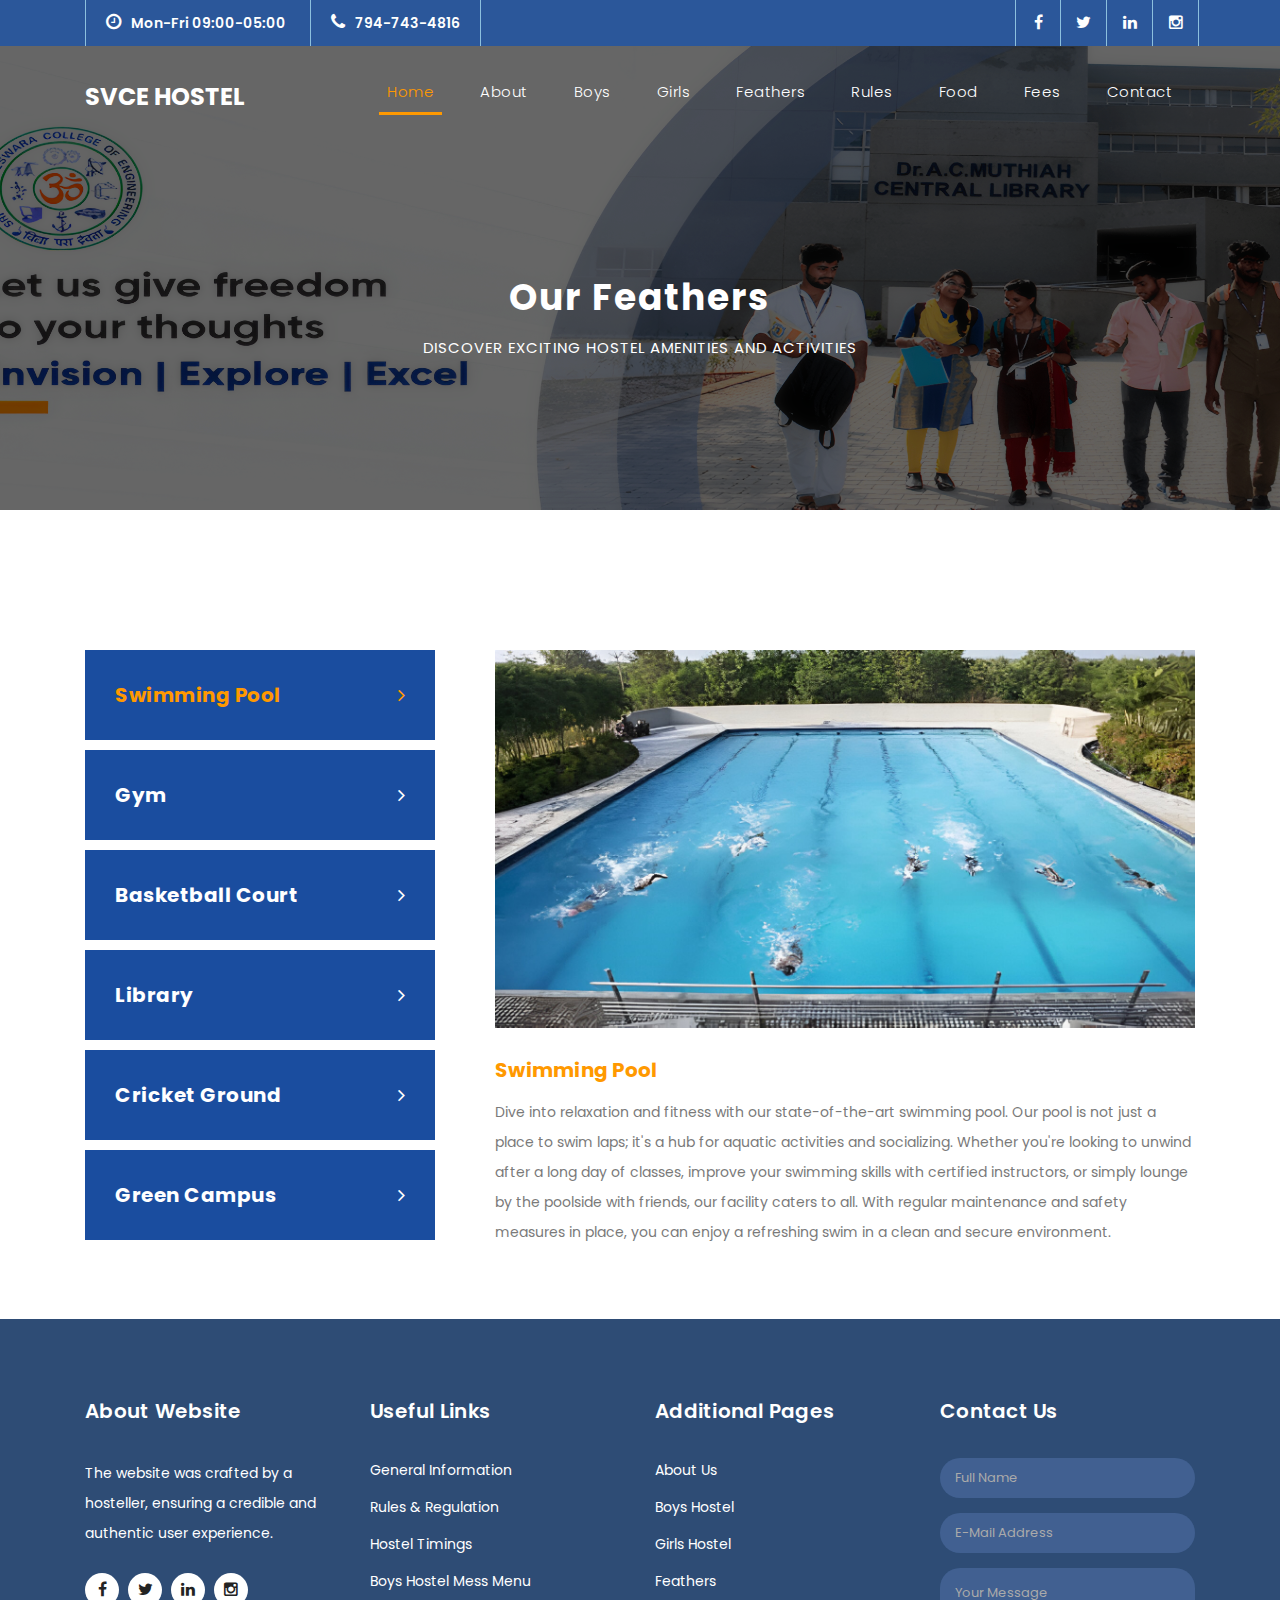
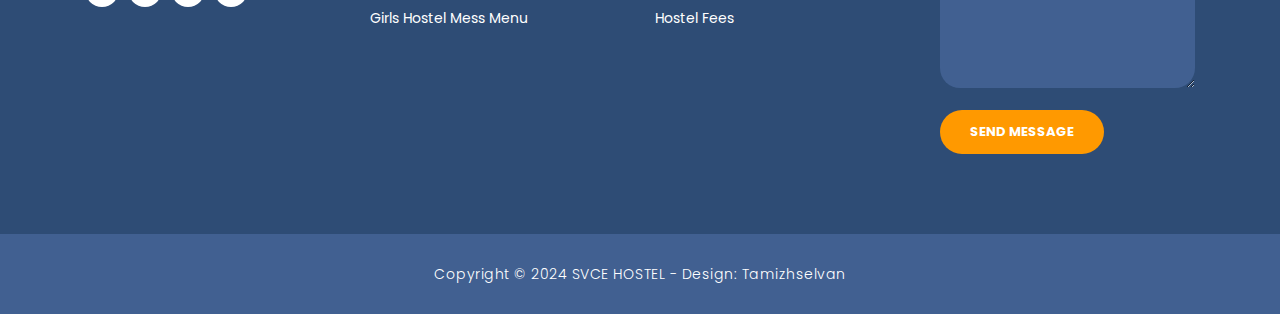
<file: services.html>
<!DOCTYPE html>
<html lang="en">

<head>

  <meta charset="utf-8">
  <meta name="viewport" content="width=device-width, initial-scale=1, shrink-to-fit=no">
  <meta name="description" content="">
  <meta name="author" content="TemplateMo">
  <link href="https://fonts.googleapis.com/css?family=Poppins:100,200,300,400,500,600,700,800,900&display=swap" rel="stylesheet">

  <title>Feathers Page</title>

  <!-- Bootstrap core CSS -->
  <link href="vendor/bootstrap/css/bootstrap.min.css" rel="stylesheet">

  <!-- Additional CSS Files -->
  <link rel="stylesheet" href="assets/css/fontawesome.css">
  <link rel="stylesheet" href="assets/css/main.css">
  <link rel="stylesheet" href="assets/css/owl.css">

</head>

<body>

  <!-- ***** Preloader Start ***** -->
  <div id="preloader">
    <div class="jumper">
      <div></div>
      <div></div>
      <div></div>
    </div>
  </div>
  <!-- ***** Preloader End ***** -->

  <!-- Header -->
  <div class="sub-header">
    <div class="container">
      <div class="row">
        <div class="col-md-8 col-xs-12">
          <ul class="left-info">
            <li><a href="#"><i class="fa fa-clock-o"></i>Mon-Fri 09:00-05:00</a></li>
            <li><a href="#"><i class="fa fa-phone"></i>794-743-4816</a></li>
          </ul>
        </div>
        <div class="col-md-4">
          <ul class="right-icons">
            <li><a href="#"><i class="fa fa-facebook"></i></a></li>
            <li><a href="#"><i class="fa fa-twitter"></i></a></li>
            <li><a href="#"><i class="fa fa-linkedin"></i></a></li>
            <li><a href="#"><i class="fa fa-instagram"></i></a></li>
          </ul>
        </div>
      </div>
    </div>
  </div>

  <header class="">
    <nav class="navbar navbar-expand-lg">
      <div class="container">
        <a class="navbar-brand" href="index.html">
          <h2>SVCE HOSTEL</h2>
        </a>
        <button class="navbar-toggler" type="button" data-toggle="collapse" data-target="#navbarResponsive" aria-controls="navbarResponsive" aria-expanded="false" aria-label="Toggle navigation">
          <span class="navbar-toggler-icon"></span>
        </button>
        <div class="collapse navbar-collapse" id="navbarResponsive">
          <ul class="navbar-nav ml-auto">
            <li class="nav-item active">
              <a class="nav-link" href="index.html">Home
                <span class="sr-only">(current)</span>
              </a>
            </li>
            <li class="nav-item">
              <a class="nav-link" href="about.html"> About </a>
            </li>
            <li class="nav-item">
              <a class="nav-link" href="boysHostel.html">Boys </a>
            </li>
            <li class="nav-item">
              <a class="nav-link" href="girlsHostel.html">Girls </a>
            </li>
            <li class="nav-item">
              <a class="nav-link" href="services.html">Feathers</a>
            </li>
            <li class="nav-item">
              <a class="nav-link" href="rules.html"> Rules </a>
            </li>
            <li class="nav-item">
              <a class="nav-link" href="food.html"> Food </a>
            </li>
            <li class="nav-item">
              <a class="nav-link" href="fees.html"> Fees </a>
            </li>
            <li class="nav-item">
              <a class="nav-link" href="contact.html"> Contact </a>
            </li>
          </ul>
        </div>
      </div>
    </nav>
  </header>

  <!-- Page Content -->
  <div class="page-heading header-text">
    <div class="container">
      <div class="row">
        <div class="col-md-12">
          <h1>Our Feathers</h1>
          <span>Discover Exciting Hostel Amenities and Activities</span>
        </div>
      </div>
    </div>
  </div>

  <div class="single-services">
    <div class="container">
      <div class="row" id="tabs">
        <div class="col-md-4">
          <ul>
            <li><a href='#tabs-1'>Swimming Pool <i class="fa fa-angle-right"></i></a></li>
            <li><a href='#tabs-2'>Gym <i class="fa fa-angle-right"></i></a></li>
            <li><a href='#tabs-3'>Basketball Court <i class="fa fa-angle-right"></i></a></li>
            <li><a href='#tabs-4'>Library <i class="fa fa-angle-right"></i></a></li>
            <li><a href='#tabs-5'>Cricket Ground <i class="fa fa-angle-right"></i></a></li>
            <li><a href='#tabs-6'>Green Campus <i class="fa fa-angle-right"></i></a></li>

          </ul>
        </div>
        <div class="col-md-8">
          <section class='tabs-content'>
            <article id='tabs-1'>
              <img src="assets/images/single_service_01.jpeg" alt="">
              <h4>Swimming Pool</h4>
              <p> Dive into relaxation and fitness with our state-of-the-art swimming pool. Our pool is not just a place to swim laps; it's a hub for aquatic activities and socializing. Whether you're looking to unwind after a long day of classes,
                improve your swimming skills with certified instructors, or simply lounge by the poolside with friends, our facility caters to all.
                With regular maintenance and safety measures in place, you can enjoy a refreshing swim in a clean and secure environment.
              </p>
            </article>
            <article id='tabs-2'>
              <img src="assets/images/single_service_02.jpeg" alt="">
              <h4>Gym</h4>
              <p>Stay fit and energized at our fully-equipped gym. Our fitness center boasts a wide range of modern equipment, from cardio machines to free weights, catering to all fitness levels and preferences. Whether you're into strength
                training, cardio workouts, or group classes, our experienced trainers are on hand to guide and motivate you.
                With spacious workout areas and dedicated spaces for stretching and cooldown, our gym provides a comfortable and inspiring setting for achieving your fitness goals.
              </p>
            </article>
            <article id='tabs-3'>
              <img src="assets/images/single_service_03.jpeg" alt="">
              <h4>Basketball Court</h4>
              <p>Shoot some hoops and unleash your competitive spirit on our basketball court. Our court is more than just a place to play; it's a vibrant hub for sportsmanship, teamwork, and friendly competition.
                <br>Whether you're organizing pickup games with friends, practicing your shooting technique, or participating in organized tournaments, our court offers ample space and amenities for an exhilarating basketball experience.
              </p>
            </article>
            <article id='tabs-4'>
              <img src="assets/images/single_service_04.jpeg" alt="">
              <h4>Library</h4>
              <p>Expand your horizons and dive into a world of knowledge at our extensive library. Our library is not just a repository of books; it's a dynamic learning hub designed to support your academic journey and intellectual pursuits.
                With a vast collection of print and digital resources spanning various disciplines, including textbooks, research journals, e-books, and databases, our library offers abundant opportunities for research, study, and
                exploration.
              </p>
            </article>
            <article id='tabs-5'>
              <img src="assets/images/single_service_05.jpeg" alt="">
              <h4>Cricket Ground</h4>
              <p>Step onto the pitch and showcase your cricketing skills on our expansive cricket ground. Our ground is more than just a playing field; it's a hallowed ground where cricketing dreams come alive.
                <br>With well-maintained pitches, practice nets, and pavilions, our ground provides the perfect setting for exhilarating matches, intense practice sessions, and memorable cricketing moments.
              </p>
            </article>
            <article id='tabs-6'>
              <img src="assets/images/single_service_06.jpeg" alt="">
              <h4>Green Campus</h4>
              <p> Immerse yourself in nature and tranquility amidst our lush green campus. Our campus is more than just a backdrop for learning; it's a verdant oasis where students can connect with nature, recharge their spirits, and foster a sense
                of well-being.
                With sprawling lawns, shady trees, and vibrant gardens, our campus offers a serene and refreshing environment for leisurely strolls, outdoor activities, and peaceful contemplation.
              </p>
            </article>
          </section>
        </div>
      </div>
    </div>
  </div>

  <br><br><br>

  <!-- Footer Starts Here -->
  <footer>
    <div class="container">
      <div class="row">
        <div class="col-md-3 footer-item">
          <h4>About Website</h4>
          <p>The website was crafted by a hosteller, ensuring a credible and authentic user experience.</p>
          <ul class="social-icons">
            <li><a rel="nofollow" href="https://fb.com/templatemo" target="_blank"><i class="fa fa-facebook"></i></a></li>
            <li><a href="#"><i class="fa fa-twitter"></i></a></li>
            <li><a href="#"><i class="fa fa-linkedin"></i></a></li>
            <li><a href="#"><i class="fa fa-instagram"></i></a></li>
          </ul>
        </div>
        <div class="col-md-3 footer-item">
          <h4>Useful Links</h4>
          <ul class="menu-list">
            <li><a href="#">General Information</a></li>
            <li><a href="#">Rules & Regulation</a></li>
            <li><a href="#">Hostel Timings</a></li>
            <li><a href="#">Boys Hostel Mess Menu</a></li>
            <li><a href="#">Girls Hostel Mess Menu</a></li>
          </ul>
        </div>
        <div class="col-md-3 footer-item">
          <h4>Additional Pages</h4>
          <ul class="menu-list">
            <li><a href="#">About Us</a></li>
            <li><a href="#">Boys Hostel</a></li>
            <li><a href="#">Girls Hostel</a></li>
            <li><a href="#">Feathers</a></li>
            <li><a href="#">Hostel Fees</a></li>
          </ul>
        </div>
        <div class="col-md-3 footer-item last-item">
          <h4>Contact Us</h4>
          <div class="contact-form">
            <form id="contact footer-contact" action="" method="post">
              <div class="row">
                <div class="col-lg-12 col-md-12 col-sm-12">
                  <fieldset>
                    <input name="name" type="text" class="form-control" id="name" placeholder="Full Name" required="">
                  </fieldset>
                </div>
                <div class="col-lg-12 col-md-12 col-sm-12">
                  <fieldset>
                    <input name="email" type="text" class="form-control" id="email" pattern="[^ @]*@[^ @]*" placeholder="E-Mail Address" required="">
                  </fieldset>
                </div>
                <div class="col-lg-12">
                  <fieldset>
                    <textarea name="message" rows="6" class="form-control" id="message" placeholder="Your Message" required=""></textarea>
                  </fieldset>
                </div>
                <div class="col-lg-12">
                  <fieldset>
                    <button type="submit" id="form-submit" class="filled-button">Send Message</button>
                  </fieldset>
                </div>
              </div>
            </form>
          </div>
        </div>
      </div>
    </div>
  </footer>

  <div class="sub-footer">
    <div class="container">
      <div class="row">
        <div class="col-md-12">
          <p>Copyright &copy; 2024 SVCE HOSTEL

            - Design: <a rel="nofollow noopener" href="" target="_blank">Tamizhselvan</a></p>
        </div>
      </div>
    </div>
  </div>

  <!-- Bootstrap core JavaScript -->
  <script src="vendor/jquery/jquery.min.js"></script>
  <script src="vendor/bootstrap/js/bootstrap.bundle.min.js"></script>

  <!-- Additional Scripts -->
  <script src="assets/js/custom.js"></script>
  <script src="assets/js/owl.js"></script>
  <script src="assets/js/slick.js"></script>
  <script src="assets/js/accordions.js"></script>

  <script language="text/Javascript">
    cleared[0] = cleared[1] = cleared[2] = 0; //set a cleared flag for each field
    function clearField(t) { //declaring the array outside of the
      if (!cleared[t.id]) { // function makes it static and global
        cleared[t.id] = 1; // you could use true and false, but that's more typing
        t.value = ''; // with more chance of typos
        t.style.color = '#fff';
      }
    }
  </script>

</body>

</html>
</file>
<file: assets/css/main.css>
/*

TemplateMo - Finance Business

https://templatemo.com/tm-545-finance-business

*/

body {
  font-family: 'Poppins', sans-serif;
  overflow-x: hidden;
  text-rendering: optimizeLegibility;
  -webkit-font-smoothing: antialiased;
  -moz-osx-font-smoothing: grayscale;
}
p {
	margin-bottom: 0px;
	font-size: 14px;
	color: #666666;
	line-height: 30px;
}
a {
	text-decoration: none!important;
}
ul {
	padding: 0;
	margin: 0;
	list-style: none;
}

h1,h2,h3,h4,h5,h6 {
	margin: 0px;
}

a.filled-button {
	background-color: #FF9900;
	color: #fff;
	font-size: 13px;
	text-transform: uppercase;
	font-weight: 700;
	padding: 12px 30px;
	border-radius: 30px;
	display: inline-block;
	transition: all 0.3s;
}

a.filled-button:hover {
	background-color: #fff;
	color: #FF9900;
}

a.border-button {
	background-color: transparent;
	color: #fff;
	border: 2px solid #fff;
	font-size: 13px;
	text-transform: uppercase;
	font-weight: 700;
	padding: 10px 28px;
	border-radius: 30px;
	display: inline-block;
	transition: all 0.3s;
}

a.border-button:hover {
	background-color: #fff;
	color: #FF9900;
}

.section-heading {
	text-align: center;
	margin-bottom: 80px;
}

.section-heading h2 {
	font-size: 36px;
	font-weight: 600;
	color: #1A4D9F;
}

.section-heading em {
	font-style: normal;
	color: #FF9900;
}

.section-heading span {
	display: block;
	margin-top: 15px;
	text-transform: uppercase;
	font-size: 15px;
	color: #666;
	letter-spacing: 1px;
}

#preloader {
  overflow: hidden;
  background: #FF9900;
  left: 0;
  right: 0;
  top: 0;
  bottom: 0;
  position: fixed;
  z-index: 9999999;
  color: #fff;
}

#preloader .jumper {
  left: 0;
  top: 0;
  right: 0;
  bottom: 0;
  display: block;
  position: absolute;
  margin: auto;
  width: 50px;
  height: 50px;
}

#preloader .jumper > div {
  background-color: #fff;
  width: 10px;
  height: 10px;
  border-radius: 100%;
  -webkit-animation-fill-mode: both;
  animation-fill-mode: both;
  position: absolute;
  opacity: 0;
  width: 50px;
  height: 50px;
  -webkit-animation: jumper 1s 0s linear infinite;
  animation: jumper 1s 0s linear infinite;
}

#preloader .jumper > div:nth-child(2) {
  -webkit-animation-delay: 0.33333s;
  animation-delay: 0.33333s;
}

#preloader .jumper > div:nth-child(3) {
  -webkit-animation-delay: 0.66666s;
  animation-delay: 0.66666s;
}

@-webkit-keyframes jumper {
  0% {
    opacity: 0;
    -webkit-transform: scale(0);
    transform: scale(0);
  }
  5% {
    opacity: 1;
  }
  100% {
    -webkit-transform: scale(1);
    transform: scale(1);
    opacity: 0;
  }
}

@keyframes jumper {
  0% {
    opacity: 0;
    -webkit-transform: scale(0);
    transform: scale(0);
  }
  5% {
    opacity: 1;
  }
  100% {
    opacity: 0;
  }
}

/* Sub Header Style */

.sub-header {
	background-color: #2B579A;
	height: 46px;
	line-height: 46px;
}

.sub-header ul li {
	display: inline-block;
}

.sub-header ul.left-info li {
	border-left: 1px solid #8CC0DE;
	padding: 0px 20px;
}

.sub-header ul.left-info li:last-child {
	border-right: 1px solid #8CC0DE;
}

.sub-header ul.left-info li i {
	margin-right: 10px;
	font-size: 18px;
}

.sub-header ul.left-info li a {
	color: #fff;
	font-size: 14px;
	font-weight: 600;
}

.sub-header ul.right-icons {
	float: right;
}

.sub-header ul.right-icons li {
	margin-right: -4px;
	width: 46px;
	display: inline-block;
	text-align: center;
	border-right: 1px solid #8CC0DE;
}

.sub-header ul.right-icons li:first-child {
	border-left: 1px solid  #8CC0DE;
}

.sub-header ul.right-icons li a {
	color: #fff;
	transition: all 0.3s;
}

.sub-header ul.right-icons li a:hover {
	opacity: 0.75;
}



/* Header Style */
header {
	position: absolute;
	z-index: 99999;
	width: 100%;
	background-color: transparent!important;
	height: 80px;
	-webkit-transition: all 0.3s ease-in-out 0s;
    -moz-transition: all 0.3s ease-in-out 0s;
    -o-transition: all 0.3s ease-in-out 0s;
    transition: all 0.3s ease-in-out 0s;
}
header .navbar {
	padding: 20px 0px;
}
.background-header .navbar {
	padding: 10px 0px;
}
.background-header {
	top: 0;
	position: fixed;
	background-color: #fff!important;
	box-shadow: 0px 1px 10px rgba(0,0,0,0.1);
}
.background-header .navbar-brand h2 {
	color: #FF9900!important;
}
.background-header .navbar-nav a.nav-link {
	color: #1e1e1e!important;
}
.background-header .navbar-nav .nav-link:hover,
.background-header .navbar-nav .active>.nav-link,
.background-header .navbar-nav .nav-link.current,
.background-header .navbar-nav .nav-link.show,
.background-header .navbar-nav .show>.nav-link {
	color: #FF9900!important;
}
.navbar .navbar-brand {
	float: 	left;
	margin-top: 12px;
	outline: none;
}
.navbar .navbar-brand h2 {
	color: #fff;
	text-transform: uppercase;
	font-size: 24px;
	font-weight: 700;
	-webkit-transition: all .3s ease 0s;
    -moz-transition: all .3s ease 0s;
    -o-transition: all .3s ease 0s;
    transition: all .3s ease 0s;
}
.navbar .navbar-brand h2 em {
	font-style: normal;
	font-size: 16px;
}
#navbarResponsive {
	z-index: 999;
}
.navbar-collapse {
	text-align: center;
}
.navbar .navbar-nav .nav-item {
	margin: 0px 15px;
}
.navbar .navbar-nav a.nav-link {
	text-transform: capitalize;
	font-size: 15px;
	font-weight: 300;
	letter-spacing: 0.5px;
	color: #fff;
	transition: all 0.5s;
	margin-top: 5px;
}
.navbar .navbar-nav .nav-link:hover,
.navbar .navbar-nav .active>.nav-link,
.navbar .navbar-nav .nav-link.current,
.navbar .navbar-nav .nav-link.show,
.navbar .navbar-nav .show>.nav-link {
	color: #FF9900;
	border-bottom: 3px solid #FF9900;
}
.navbar .navbar-toggler-icon {
	background-image: none;
}
.navbar .navbar-toggler {
	border-color: #fff;
	background-color: #fff;
	height: 36px;
	outline: none;
	border-radius: 0px;
	position: absolute;
	right: 30px;
	top: 20px;
}
.navbar .navbar-toggler-icon:after {
	content: '\f0c9';
	color: #FF9900;
	font-size: 18px;
	line-height: 26px;
	font-family: 'FontAwesome';
}



/* Banner Style */

.img-fill{
  width: 100%;
  display: block;
  overflow: hidden;
  position: relative;
  text-align: center
}

.img-fill img {
  min-height: 100%;
  min-width: 100%;
  position: relative;
  display: inline-block;
  max-width: none;
}

*,
*:before,
*:after {
  -webkit-box-sizing: border-box;
  box-sizing: border-box;
  -webkit-font-smoothing: antialiased;
  -moz-osx-font-smoothing: grayscale;
}

.Grid1k {
  padding: 0 15px;
  max-width: 1200px;
  margin: auto;
}

.blocks-box,
.slick-slider {
  margin: 0;
  padding: 0!important;
}

.slick-slide {
  float: left;
  padding: 0;
}

.Modern-Slider .item .img-fill {
	background-size: cover;
	background-position: center center;
	background-repeat: no-repeat;
	height:95vh;
}

.Modern-Slider .item-1 .img-fill {
	background-image: url(../images/slide_01.jpg);
}

.Modern-Slider .item-2 .img-fill {
	background-image: url(../images/slide_02.jpg);
}

.Modern-Slider .item-3 .img-fill {
	background-image: url(../images/slide_03.jpg);
}

.Modern-Slider .NextArrow{
  position:absolute;
  top:50%;
  right:30px;
  border:0 none;
  background-color: transparent;
  text-align:center;
  font-size: 36px;
  font-family: 'FontAwesome';
  color:#FFF;
  z-index:5;
  outline: none;
  cursor: pointer;
}

.Modern-Slider .NextArrow:before{
  content:'\f105';
}

.Modern-Slider .PrevArrow {
  position:absolute;
  top:50%;
  left:30px;
  border:0 none;
  background-color: transparent;
  text-align:center;
  font-size: 36px;
  font-family: 'FontAwesome';
  color:#FFF;
  z-index:5;
  outline: none;
  cursor: pointer;
}

.Modern-Slider .PrevArrow:before{
  content:'\f104';
}

ul.slick-dots {
  display: none!important;
}

.Modern-Slider .text-content {
	text-align: left;
  	width: 75%;
  	position: absolute;
  	top: 50%;
  	left: 50%;
  	transform: translate(-50%, -50%);
}

.Modern-Slider .item h6 {
  margin-bottom: 15px;
  font-size: 22px;
  text-transform: uppercase;
  font-weight: 700;
  letter-spacing: 1px;
  color:#FF9900;
  animation:fadeOutRight 1s both;
}

.Modern-Slider .item h4 {
  margin-bottom: 30px;
  text-transform: uppercase;
  font-size: 44px;
  font-weight: 700;
  letter-spacing: 2.5px;
  color:#FFF;
  overflow:hidden;
  animation:fadeOutLeft 1s both;
}

.Modern-Slider .item p {
	max-width: 570px;
	color: #fff;
	font-size: 15px;
	font-weight: 400;
	line-height: 30px;
	margin-bottom: 40px;
}

.Modern-Slider .item a {
  margin: 0 5px;
}

.Modern-Slider .item.slick-active h6{
  animation:fadeInDown 1s both 1s;
}

.Modern-Slider .item.slick-active h4{
  animation:fadeInLeft 1s both 1.5s;
}

.Modern-Slider .item.slick-active{
  animation:Slick-FastSwipeIn 1s both;
}

.Modern-Slider .buttons {
  position: relative;
}

.Modern-Slider {background:#000;}


/* ==== Slick Slider Css Ruls === */
.slick-slider{position:relative;display:block;-webkit-user-select:none;-moz-user-select:none;-ms-user-select:none;user-select:none;-webkit-touch-callout:none;-khtml-user-select:none;-ms-touch-action:pan-y;touch-action:pan-y;-webkit-tap-highlight-color:transparent}
.slick-list{position:relative;display:block;overflow:hidden;margin:0;padding:0}
.slick-list:focus{outline:none}.slick-list.dragging{cursor:hand}
.slick-slider .slick-track,.slick-slider .slick-list{-webkit-transform:translate3d(0,0,0);-ms-transform:translate3d(0,0,0);transform:translate3d(0,0,0)}
.slick-track{position:relative;top:0;left:0;display:block}
.slick-track:before,.slick-track:after{display:table;content:''}.slick-track:after{clear:both}
.slick-loading .slick-track{visibility:hidden}
.slick-slide{display:none;float:left /* If RTL Make This Right */ ;height:100%;min-height:1px}
.slick-slide.dragging img{pointer-events:none}
.slick-initialized .slick-slide{display:block}
.slick-loading .slick-slide{visibility:hidden}
.slick-vertical .slick-slide{display:block;height:auto;border:1px solid transparent}




/* Request Form */

.request-form {
	background-color: #2B579A;
	padding: 40px 0px;
	color: #fff;
}

.request-form h4 {
	font-size: 22px;
	font-weight: 600;
}

.request-form span {
	font-size: 15px;
	font-weight: 400;
	display: inline-block;
	margin-top: 10px;
}

.request-form a.border-button {
	margin-top: 12px;
	float: right;
}




/* Services */

.services {
	margin-top: 140px;
}

.service-item img {
	width: 100%;
	overflow: hidden;
}

.service-item .down-content {
	background-color: #f7f7f7;
	padding: 30px;
}

.service-item .down-content h4 {
	font-size: 20px;
	font-weight: 700;
	letter-spacing: 0.25px;
	margin-bottom: 15px;
}

.service-item .down-content p {
	margin-bottom: 20px;
}



/* Fun Facts */

.fun-facts {
	margin-top: 140px;
	background-image: url(../images/banner.png);
	background-position: center center;
	background-repeat: no-repeat;
	background-size: cover;
	background-attachment: fixed;
	padding: 140px 0px;
	color: #fff;
}

.fun-facts span {
	text-transform: uppercase;
	font-size: 15px;
	color: #fff;
	letter-spacing: 1px;
	margin-bottom: 10px;
	display: block;
}

.fun-facts h2 {
	font-size: 36px;
	font-weight: 600;
	margin-bottom: 35px;
}

.fun-facts em {
	font-style: normal;
	color: #FF9900;
}

.fun-facts p {
	color: #fff;
	margin-bottom: 40px;
}

.fun-facts .left-content {
	margin-right: 45px;
}

.count-area-content {
	text-align: center;
	background-color: rgba(250,250,250,0.1);
	padding: 25px 30px 35px 30px;
	margin: 15px 0px;
}

.count-digit {
    margin: 5px 0px;
    color: #FF9900;
    font-weight: 700;
    font-size: 36px;
}
.count-title {
    font-size: 20px;
    font-weight: 600;
    color: #fff;
    letter-spacing: 0.5px;
}



/* More Info */

.more-info {
	margin-top: 140px;
}

.more-info .left-image img {
	width: 100%;
	overflow: hidden;
}

.more-info .more-info-content {
	background-color: #f7f7f7;
}

.about-info .more-info-content {
	background-color: transparent;
}

.about-info .right-content {
	padding: 0px!important;
	margin-right: 30px;
}

.more-info .right-content {
	padding: 45px 45px 45px 30px;
}

.more-info .right-content span {
	text-transform: uppercase;
	font-size: 15px;
	color: #666;
	letter-spacing: 1px;
	margin-bottom: 10px;
	display: block;
}

.more-info .right-content h2 {
	font-size: 36px;
	font-weight: 600;
	margin-bottom: 35px;
}

.more-info .right-content em {
	font-style: normal;
	color: #FF9900;
}

.more-info .right-content p {
	margin-bottom: 30px;
}


/* Testimonials Style */

.about-testimonials {
	margin-top: 0px!important;
}

.testimonials {
	margin-top: 140px;
	background-color: #f7f7f7;
	padding: 140px 0px;
}
.testimonial-item .inner-content {
	text-align: center;
	background-color: #fff;
	padding: 30px;
	border-radius: 5px;
}
.testimonial-item p {
	font-size: 14px;
	font-weight: 400;
}
.testimonial-item h4 {
	font-size: 19px;
	font-weight: 700;
	color: #1e1e1e;
	letter-spacing: 0.5px;
	margin-bottom: 0px;
}
.testimonial-item span {
	display: inline-block;
	margin-top: 8px;
	font-weight: 600;
	font-size: 14px;
	color: #FF9900;
}
.testimonial-item img {
	max-width: 60px;
	border-radius: 50%;
	margin: 25px auto 0px auto;
}




/* Call Back Style */

.callback-services {
	border-top: 1px solid #eee;
	padding-top: 140px;
}

.contact-us {
	background-color: #f7f7f7;
	padding: 140px 0px;
}

.contact-us .contact-form {
	background-color: transparent!important;
	padding: 0!important;
}

.callback-form {
	margin-top: 140px;
}

.callback-form .contact-form {
	background-color: #FEB941;
	padding: 60px;
	border-radius: 5px;
	text-align: center;
}

.callback-form .contact-form input {
	border-radius: 20px;
	height: 40px;
	line-height: 40px;
	display: inline-block;
	padding: 0px 15px;
	color: #6a6a6a;
	font-size: 13px;
	text-transform: none;
	box-shadow: none;
	border: none;
	margin-bottom: 35px;
}

.callback-form .contact-form input:focus {
	outline: none;
	box-shadow: none;
	border: none;
}

.callback-form .contact-form textarea {
	border-radius: 20px;
	height: 120px;
	max-height: 200px;
	min-height: 120px;
	display: inline-block;
	padding: 15px;
	color: #6a6a6a;
	font-size: 13px;
	text-transform: none;
	box-shadow: none;
	border: none;
	margin-bottom: 35px;
}

.callback-form .contact-form textarea:focus {
	outline: none;
	box-shadow: none;
	border: none;
}

.callback-form .contact-form ::-webkit-input-placeholder { /* Edge */
  color: #aaa;
}
.callback-form .contact-form :-ms-input-placeholder { /* Internet Explorer 10-11 */
  color: #aaa;
}
.callback-form .contact-form ::placeholder {
  color: #aaa;
}

.callback-form .contact-form button.border-button {
	background-color: transparent;
	color: #fff;
	border: 2px solid #fff;
	font-size: 13px;
	text-transform: uppercase;
	font-weight: 700;
	padding: 10px 28px;
	border-radius: 30px;
	display: inline-block;
	transition: all 0.3s;
	outline: none;
	box-shadow: none;
	text-shadow: none;
	cursor: pointer;
}

.callback-form .contact-form button.border-button:hover {
	background-color: #fff;
	color: #FF9900;
}

.contact-us .contact-form button.filled-button {
	background-color: #FF9900;
	color: #fff;
	border: none;
	font-size: 13px;
	text-transform: uppercase;
	font-weight: 700;
	padding: 12px 30px;
	border-radius: 30px;
	display: inline-block;
	transition: all 0.3s;
	outline: none;
	box-shadow: none;
	text-shadow: none;
	cursor: pointer;
}

.contact-us .contact-form button.filled-button:hover {
	background-color: #fff;
	color: #FF9900;
}



/* Partners Style */

.contact-partners {
	margin-top: -8px!important;
}

.partners {
	margin-top: 140px;
	background-color: #f7f7f7;
	padding: 60px 0px;
}

.partners .owl-item {
	text-align: center;
	cursor: pointer;
}

.partners .partner-item img {
	max-width: 156px;
	margin: auto;
}



/* Footer Style */

footer {
	background-color: #2E4C75;
	padding: 80px 0px;
	color: #fff;
}

footer h4 {
	color: #fff;
	font-size: 20px;
	font-weight: 600;
	letter-spacing: 0.25px;
	margin-bottom: 35px;
}
footer p {
	color: #fff;
}

footer ul.social-icons {
	margin-top: 25px;
}

footer ul.social-icons li {
	display: inline-block;
	margin-right: 5px;
}

footer ul.social-icons li:last-child {
	margin-right: 0px;
}

footer ul.social-icons li a {
	width: 34px;
	height: 34px;
	display: inline-block;
	line-height: 34px;
	text-align: center;
	background-color: #fff;
	color: #232323;
	border-radius: 50%;
	transition: all 0.3s;
}

footer ul.social-icons li a:hover {
	background-color: #FF9900;
}

footer ul.menu-list li {
	margin-bottom: 13px;
}

footer ul.menu-list li:last-child {
	margin-bottom: 0px;
}

footer ul.menu-list li a {
	font-size: 14px;
	color: #fff;
	transition: all 0.3s;
}

footer ul.menu-list li a:hover {
	color: #FF9900;
}

footer .contact-form input {
	border-radius: 20px;
	height: 40px;
	line-height: 40px;
	display: inline-block;
	padding: 0px 15px;
	color: #aaa!important;
	background-color: #416091;
	font-size: 13px;
	text-transform: none;
	box-shadow: none;
	border: none;
	margin-bottom: 15px;
}

footer .contact-form input:focus {
	outline: none;
	box-shadow: none;
	border: none;
	background-color: #416091;
}

footer .contact-form textarea {
	border-radius: 20px;
	height: 120px;
	max-height: 200px;
	min-height: 120px;
	display: inline-block;
	padding: 15px;
	color: #aaa!important;
	background-color: #416091;
	font-size: 13px;
	text-transform: none;
	box-shadow: none;
	border: none;
	margin-bottom: 15px;
}

footer .contact-form textarea:focus {
	outline: none;
	box-shadow: none;
	border: none;
	background-color: #416091;
}

footer .contact-form ::-webkit-input-placeholder { /* Edge */
  color: #aaa;
}
footer .contact-form :-ms-input-placeholder { /* Internet Explorer 10-11 */
  color: #aaa;
}
footer .contact-form ::placeholder {
  color: #aaa;
}

footer .contact-form button.filled-button {
	background-color: transparent;
	color: #fff;
	background-color: #FF9900;
	border: none;
	font-size: 13px;
	text-transform: uppercase;
	font-weight: 700;
	padding: 12px 30px;
	border-radius: 30px;
	display: inline-block;
	transition: all 0.3s;
	outline: none;
	box-shadow: none;
	text-shadow: none;
	cursor: pointer;
}

footer .contact-form button.filled-button:hover {
	background-color: #fff;
	color: #FF9900;
}



/* Sub-footer Style */

.sub-footer {
	background-color: #416091;
	text-align: center;
	padding: 25px 0px;
}

.sub-footer p {
	color: #fff;
	font-weight: 300;
	letter-spacing: 0.5px;
}

.sub-footer a {
	color: #fff;
}


.page-heading {
	text-align: center;
	background-image: url(../images/page-heading-bg.png);
	background-position: center center;
	background-repeat: no-repeat;
	background-size: cover;
	padding: 230px 0px 150px 0px;
	color: #fff;
}

.page-heading h1 {
	text-transform: capitalize;
	font-size: 36px;
	font-weight: 700;
	letter-spacing: 2px;
	margin-bottom: 18px;
}

.page-heading span {
	font-size: 15px;
	text-transform: uppercase;
	letter-spacing: 1px;
	color: #fff;
	display: block;
}


/* team */

.team {
	background-color: #f7f7f7;
	margin-top: 140px;
	margin-bottom: -140px;
	padding: 120px 0px;
}

.team-item img {
	width: 100%;
	overflow: hidden;
}

.team-item .down-content {
	background-color: #fff;
	padding: 30px;
}

.team-item .down-content h4 {
	font-size: 20px;
	font-weight: 700;
	letter-spacing: 0.25px;
	margin-bottom: 10px;
}

.team-item .down-content span {
	color: #FF9900;
	font-weight: 600;
	font-size: 14px;
	display: block;
	margin-bottom: 15px;
}

.team-item .down-content p {
	margin-bottom: 20px;
}


/* Single Service */

.single-services {
	margin-top: 140px;
}

#tabs ul {
  margin: 0;
  padding: 0;
}
#tabs ul li {
  margin-bottom: 10px;
  display: inline-block;
  width: 100%;
}
#tabs ul li:last-child {
  margin-bottom: 0px;
}
#tabs ul li a {
	text-transform: capitalize;
	width: 100%;
	padding: 30px 30px;
	display: inline-block;
	background-color: #1A4D9F;
  	font-size: 20px;
  	color: white;
  	letter-spacing: 0.5px;
  	font-weight: 700;
  	transition: all 0.3s;
}
#tabs ul li a i {
	float: right;
	margin-top: 5px;
}
#tabs ul .ui-tabs-active span {
  background: #faf5b2;
  border: #faf5b2;
  line-height: 90px;
  border-bottom: none;
}
#tabs ul .ui-tabs-active a {
  color: #FF9900;
}
#tabs ul .ui-tabs-active span {
  color: #1e1e1e;
}
.tabs-content {
	margin-left: 30px;
  text-align: left;
  display: inline-block;
  transition: all 0.3s;
}
.tabs-content img {
	max-width: 100%;
	overflow: hidden;
}
.tabs-content h4 {
	font-size: 20px;
	font-weight: 700;
	letter-spacing: 0.25px;
	margin-bottom: 15px;
	margin-top: 30px;
  color: #FF9900;
}
.tabs-content p {
  font-size: 14px;
  color: #7a7a7a;
  margin-bottom: 0px;
}



/* Contact Information */

.contact-information {
	margin-top: 140px;
}

.contact-information .contact-item {
	padding: 60px 30px;
	background-color: #f7f7f7;
	text-align: center;
}

.contact-information .contact-item i {
	color: #FF9900;
	font-size: 48px;
	margin-bottom: 40px;
}

.contact-information .contact-item h4 {
	font-size: 20px;
	font-weight: 700;
	letter-spacing: 0.25px;
	margin-bottom: 15px;
}

.contact-information .contact-item p {
	margin-bottom: 20px;
}

.contact-information .contact-item a {
	font-weight: 600;
	color: #FF9900;
	font-size: 15px;
}




/* Responsive Style */
@media (max-width: 768px) {
	.sub-header {
		display: none;
	}
	.Modern-Slider .item h6 {
	  margin-bottom: 15px;
	  font-size: 18px;
	}
	.Modern-Slider .item h4 {
	  margin-bottom: 25px;
	  font-size: 28px;
	  line-height: 36px;
	  letter-spacing: 1px;
	}
	.Modern-Slider .item p {
		max-width: 570px;
		line-height: 25px;
		margin-bottom: 30px;
	}
	.Modern-Slider .NextArrow{
	  right:5px;
	}
	.Modern-Slider .PrevArrow {
	  left:5px;
	}
	.request-form {
		text-align: center;
	}
	.request-form a.border-button {
		float: none;
		margin-top: 30px;
	}
	.services .service-item {
		margin-bottom: 30px;
	}
	.fun-facts .left-content {
		margin-right: 0px;
		margin-bottom: 30px;
	}
	.more-info .right-content  {
		padding: 30px;
	}
	footer {
		padding: 80px 0px 20px 0px;
	}
	footer .footer-item {
		border-bottom: 1px solid #343434;
		margin-bottom: 30px;
		padding-bottom: 30px;
	}
	footer .last-item {
		border-bottom: none;
	}
	.about-info .right-content {
		margin-right: 0px;
		margin-bottom: 30px;
	}
	.team .team-item {
		margin-bottom: 30px;
	}
	.tabs-content {
		margin-left: 0px;
		margin-top: 30px;
	}
	.contact-item {
		margin-bottom: 30px;
	}
}

@media (max-width: 992px) {
	.navbar .navbar-brand {
		position: absolute;
		left: 30px;
		top: 10px;
	}
	.navbar .navbar-brand {
		width: auto;
	}
	.navbar:after {
		display: none;
	}
	#navbarResponsive {
	    z-index: 99999;
	    position: absolute;
	    top: 80px;
	    left: 0;
	    width: 100%;
	    text-align: center;
	    background-color: #fff;
	    box-shadow: 0px 10px 10px rgba(0,0,0,0.1);
	}
	.navbar .navbar-nav .nav-item {
		border-bottom: 1px solid #eee;
	}
	.navbar .navbar-nav .nav-item:last-child {
		border-bottom: none;
	}
	.navbar .navbar-nav a.nav-link {
		padding: 15px 0px;
		color: #1e1e1e!important;
	}
	.navbar .navbar-nav .nav-link:hover,
	.navbar .navbar-nav .active>.nav-link,
	.navbar .navbar-nav .nav-link.current,
	.navbar .navbar-nav .nav-link.show,
	.navbar .navbar-nav .show>.nav-link {
		color: #FF9900!important;
		border-bottom: none!important;
	}
}
</file>
<file: assets/css/food.css>
section.about-us {
  margin-top: 60px;
}

section.about-us .section-heading {
  padding-top: 30px;
}

section.about-us .naccs {
  position: relative;
}

section.about-us .naccs .menu div {
  padding: 15px 30px;
  display: inline-block;
  text-align: center;
  border-radius: 5px !important;
  margin-right: 30px;
  font-size: 20px;
  color: #FF9900;
  background-color: #2B579A;
  cursor: pointer;
  vertical-align: middle;
  font-weight: 600;
  transition: 1s all cubic-bezier(0.075, 0.82, 0.165, 1);
  box-shadow: 0px 0px 15px rgba(0, 0, 0, 0.1);
}

section.about-us .naccs .menu div.active {
  color: #fff;
}

section.about-us ul.nacc {
  margin-top: 50px !important;
  position: relative;
  min-height: 100%;
  list-style: none;
  margin: 0;
  padding: 0;
}

section.about-us ul.nacc li {
  background-color: #fff;
  overflow: hidden;
  opacity: 0;
  transform: translateX(50px);
  position: absolute;
  list-style: none;
  transition: 1s all cubic-bezier(0.075, 0.82, 0.165, 1);
}

section.about-us ul.nacc li .main-list,
section.about-us ul.nacc li .list-item {
  border-bottom: 1px solid #eee;
  margin-bottom: 25px;
  padding-bottom: 25px;
}

section.about-us ul.nacc li .last-item {
  margin-bottom: 0px;
}

section.about-us ul.nacc li span.title {
  font-size: 18px;
  color: #1A4D9F;
  font-weight: 600;
  display: inline-block;
  width: 24%;
}

section.about-us ul.nacc li span.item-title {
  color: #FF9900 !important;
  font-weight: 600 !important;
}

section.about-us ul.nacc li span.item {
  font-size: 18px;
  color: #212741;
  font-weight: 400;
  display: inline-block;
  width: 24%;
}

section.about-us ul.nacc li.active {
  position: relative;
  transition-delay: 0.3s;
  z-index: 2;
  opacity: 1;
  transform: translateX(0px);
}

section.about-us .right-content {
  margin-left: 60px;
}

section.about-us .right-content h4 {
  font-size: 22px;
  font-weight: 700;
  line-height: 40px;
  margin-bottom: 40px;
}

section.about-us .right-content p {
  margin-bottom: 50px;
}

/* ---- */


body {
  overflow-x: hidden;
}

@media (max-width: 992px) {
  .header-area .main-nav .nav li:last-child {
    display: none;
  }
  .header-area .main-nav .nav li ul li:last-child {
    display: inline-block;
  }
  .header-area {
    background-color: black;
  }
  .slide-inner .header-text {
    width: 80%;
  }
  .simple-cta {
    text-align: center;
  }
  section.simple-cta .buttons {
    justify-content: center;
  }
  section.about-us .naccs .menu div,
  section.service-details .naccs .menu div {
    margin-right: 15px;
    font-size: 15px;
    padding: 15px 20px;
  }
  section.about-us .right-content {
    margin-left: 0px;
    margin-top: 60px;
  }
  section.calculator .left-image {
    display: none;
  }
  .testimonials .item img {
    max-width: 200px;
    right: 50px;
  }
  section.partners .item {
    margin:15px;
  }
  section.top-section .accordions {
    margin-left: 0px;
    margin-top: 45px;
  }
  .what-we-do .left-content {
    margin-right: 0px;
    margin-bottom: 45px;
  }
  .main-services .left-image {
    margin-right: 0px;
    margin-bottom: 30px;
  }
  .main-services .right-text-content {
    margin-left: 0px;
  }
  .main-services .right-image {
    margin-left: 0px;
    margin-top: 30px;
  }
  section.service-details ul.nacc li .left-image {
    position: relative;
    margin-right: 0px;
    transform: translateY(0px);
  }
  section.service-details ul.nacc li .left-image img {
    border-radius: 15px;
  }
  section.service-details ul.nacc li .right-content {
    padding: 50px;
    margin-left: 0px;
  }
  section.service-details ul.nacc li .right-content h4 {
    margin-right: 0px;
  }
  section.service-details ul.nacc li.active {
    display: inline-block;
  }
  section.service-details ul.nacc li {
    display: none;
  }
  section.map .info-item {
    margin-top: 30px;
  }
}

@media (max-width: 767px) {
  .header-area .main-nav .logo {
    line-height: 100px;
  }
  .background-header .main-nav .logo {
    line-height: 80px;
  }
  .header-area .main-nav .nav li.has-sub ul.sub-menu {
    display: none;
  }
  .slide-inner .header-text p {
    display: none;
  }
  .slide-inner .header-text {
    text-align: center;
    width: 80%;
    margin-left: 10%;
    margin-right: 10%;
  }
  .slide-inner .header-text .div-dec {
    margin-left: auto;
    margin-right: auto;
  }
  .slide-inner .header-text .buttons {
    display: inline-flex;
  }
  .slide-inner .header-text .buttons .green-button {
    float: none;
  }
  .services .service-item i {
    margin-bottom: 35px;
  }
  section.about-us ul.nacc li span.item-title {
    font-size: 14px !important;
  }
  section.about-us ul.nacc li span.item {
    font-size: 13px;
  }
  .testimonials .item i {
    margin-bottom: 60px;
  }
  .testimonials .item img {
    max-width: 100px;
    right: 50px;
    top: 35px;
    transform: translateY(0);
  }
  .testimonials .item {
    padding: 50px;
  }
}
</file>
